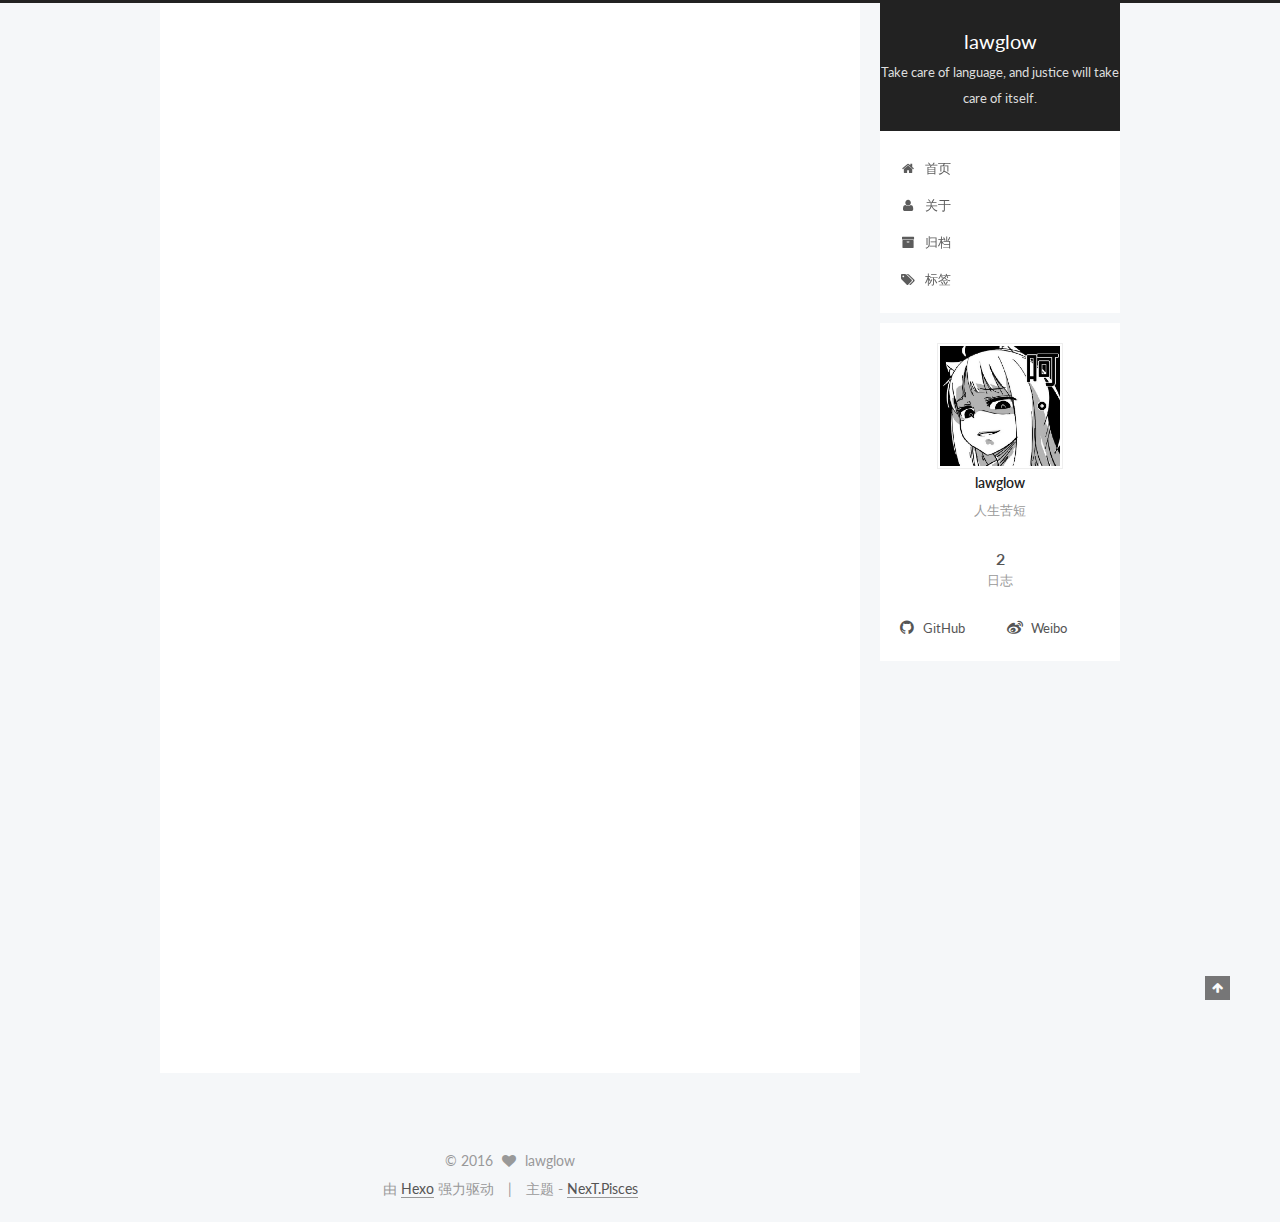
<file: index.html>
<!doctype html>



  


<html class="theme-next pisces use-motion">
<head>
  <meta charset="UTF-8"/>
<meta http-equiv="X-UA-Compatible" content="IE=edge,chrome=1" />
<meta name="viewport" content="width=device-width, initial-scale=1, maximum-scale=1"/>



<meta http-equiv="Cache-Control" content="no-transform" />
<meta http-equiv="Cache-Control" content="no-siteapp" />












  
  
  <link href="/vendors/fancybox/source/jquery.fancybox.css?v=2.1.5" rel="stylesheet" type="text/css" />




  
  
  
  

  
    
    
  

  

  

  

  

  
    
    
    <link href="//fonts.googleapis.com/css?family=Lato:300,300italic,400,400italic,700,700italic&subset=latin,latin-ext" rel="stylesheet" type="text/css">
  






<link href="/vendors/font-awesome/css/font-awesome.min.css?v=4.4.0" rel="stylesheet" type="text/css" />

<link href="/css/main.css?v=5.0.1" rel="stylesheet" type="text/css" />


  <meta name="keywords" content="Hexo, NexT" />








  <link rel="shortcut icon" type="image/x-icon" href="/favicon.ico?v=5.0.1" />






<meta name="description" content="人生苦短">
<meta property="og:type" content="website">
<meta property="og:title" content="lawglow">
<meta property="og:url" content="http://yoursite.com/index.html">
<meta property="og:site_name" content="lawglow">
<meta property="og:description" content="人生苦短">
<meta name="twitter:card" content="summary">
<meta name="twitter:title" content="lawglow">
<meta name="twitter:description" content="人生苦短">



<script type="text/javascript" id="hexo.configuration">
  var NexT = window.NexT || {};
  var CONFIG = {
    scheme: 'Pisces',
    sidebar: {"position":"right","display":"post"},
    fancybox: true,
    motion: true,
    duoshuo: {
      userId: 0,
      author: '博主'
    }
  };
</script>




  <link rel="canonical" href="http://yoursite.com/"/>

  <title> lawglow </title>
</head>

<body itemscope itemtype="http://schema.org/WebPage" lang="zh-Hans">

  










  
  
    
  

  <div class="container one-collumn sidebar-position-right 
   page-home 
 ">
    <div class="headband"></div>

    <header id="header" class="header" itemscope itemtype="http://schema.org/WPHeader">
      <div class="header-inner"><div class="site-meta ">
  

  <div class="custom-logo-site-title">
    <a href="/"  class="brand" rel="start">
      <span class="logo-line-before"><i></i></span>
      <span class="site-title">lawglow</span>
      <span class="logo-line-after"><i></i></span>
    </a>
  </div>
  <p class="site-subtitle">Take care of language, and justice will take care of itself.</p>
</div>

<div class="site-nav-toggle">
  <button>
    <span class="btn-bar"></span>
    <span class="btn-bar"></span>
    <span class="btn-bar"></span>
  </button>
</div>

<nav class="site-nav">
  

  
    <ul id="menu" class="menu">
      
        
        <li class="menu-item menu-item-home">
          <a href="/" rel="section">
            
              <i class="menu-item-icon fa fa-fw fa-home"></i> <br />
            
            首页
          </a>
        </li>
      
        
        <li class="menu-item menu-item-about">
          <a href="/about" rel="section">
            
              <i class="menu-item-icon fa fa-fw fa-user"></i> <br />
            
            关于
          </a>
        </li>
      
        
        <li class="menu-item menu-item-archives">
          <a href="/archives" rel="section">
            
              <i class="menu-item-icon fa fa-fw fa-archive"></i> <br />
            
            归档
          </a>
        </li>
      
        
        <li class="menu-item menu-item-tags">
          <a href="/tags" rel="section">
            
              <i class="menu-item-icon fa fa-fw fa-tags"></i> <br />
            
            标签
          </a>
        </li>
      

      
    </ul>
  

  
</nav>

 </div>
    </header>

    <main id="main" class="main">
      <div class="main-inner">
        <div class="content-wrap">
          <div id="content" class="content">
            
  <section id="posts" class="posts-expand">
    
      

  
  

  
  
  

  <article class="post post-type-normal " itemscope itemtype="http://schema.org/Article">

    
      <header class="post-header">

        
        
          <h1 class="post-title" itemprop="name headline">
            
            
              
                
                <a class="post-title-link" href="/2016/07/03/2016/2016-07-03-markdown-syntax/" itemprop="url">
                  Markdown 编辑器语法指南
                </a>
              
            
          </h1>
        

        <div class="post-meta">
          <span class="post-time">
            <span class="post-meta-item-icon">
              <i class="fa fa-calendar-o"></i>
            </span>
            <span class="post-meta-item-text">发表于</span>
            <time itemprop="dateCreated" datetime="2016-07-03T00:00:00+08:00" content="2016-07-03">
              2016-07-03
            </time>
          </span>

          

          
            
          

          

          
          

          
        </div>
      </header>
    


    <div class="post-body" itemprop="articleBody">

      
      

      
        
          
            <h2 id="基本技巧"><a href="#基本技巧" class="headerlink" title="基本技巧"></a>基本技巧</h2><h3 id="代码"><a href="#代码" class="headerlink" title="代码"></a>代码</h3><p>如果你只想高亮语句中的某个函数名或关键字，就可以用<code>`fuction_name()</code> `实现</p>
<p>通常编辑器根据代码片段适配合适的高亮代码，但你也可以用 ```  包裹一段代码，并指出一种语言</p>
<p>｀｀｀javascript<br>$(document).ready(function){<br>    alert(‘hello world’);<br>}<br>｀｀｀</p>

          
        
      
    </div>

    <div>
      
    </div>

    <div>
      
    </div>

    <footer class="post-footer">
      

      

      
      
        <div class="post-eof"></div>
      
    </footer>
  </article>


    
      

  
  

  
  
  

  <article class="post post-type-normal " itemscope itemtype="http://schema.org/Article">

    
      <header class="post-header">

        
        
          <h1 class="post-title" itemprop="name headline">
            
            
              
                
                <a class="post-title-link" href="/2016/07/03/2016/hello-world/" itemprop="url">
                  Hello World
                </a>
              
            
          </h1>
        

        <div class="post-meta">
          <span class="post-time">
            <span class="post-meta-item-icon">
              <i class="fa fa-calendar-o"></i>
            </span>
            <span class="post-meta-item-text">发表于</span>
            <time itemprop="dateCreated" datetime="2016-07-03T00:00:00+08:00" content="2016-07-03">
              2016-07-03
            </time>
          </span>

          

          
            
          

          

          
          

          
        </div>
      </header>
    


    <div class="post-body" itemprop="articleBody">

      
      

      
        
          
            <p> 恰是飞鸿踏雪泥</p>
<p> 鸿飞那复计东西</p>
<figure class="highlight python"><table><tr><td class="gutter"><pre><div class="line">1</div><div class="line">2</div></pre></td><td class="code"><pre><div class="line"><span class="keyword">while</span>(alive):</div><div class="line">  learn()</div></pre></td></tr></table></figure>

          
        
      
    </div>

    <div>
      
    </div>

    <div>
      
    </div>

    <footer class="post-footer">
      

      

      
      
        <div class="post-eof"></div>
      
    </footer>
  </article>


    
  </section>

  


          </div>
          


          

        </div>
        
          
  
  <div class="sidebar-toggle">
    <div class="sidebar-toggle-line-wrap">
      <span class="sidebar-toggle-line sidebar-toggle-line-first"></span>
      <span class="sidebar-toggle-line sidebar-toggle-line-middle"></span>
      <span class="sidebar-toggle-line sidebar-toggle-line-last"></span>
    </div>
  </div>

  <aside id="sidebar" class="sidebar">
    <div class="sidebar-inner">

      

      

      <section class="site-overview sidebar-panel  sidebar-panel-active ">
        <div class="site-author motion-element" itemprop="author" itemscope itemtype="http://schema.org/Person">
          <img class="site-author-image" itemprop="image"
               src="/images/avater.jpg"
               alt="lawglow" />
          <p class="site-author-name" itemprop="name">lawglow</p>
          <p class="site-description motion-element" itemprop="description">人生苦短</p>
        </div>
        <nav class="site-state motion-element">
          <div class="site-state-item site-state-posts">
            <a href="/archives">
              <span class="site-state-item-count">2</span>
              <span class="site-state-item-name">日志</span>
            </a>
          </div>

          

          

        </nav>

        

        <div class="links-of-author motion-element">
          
            
              <span class="links-of-author-item">
                <a href="https://github.com/glows" target="_blank" title="GitHub">
                  
                    <i class="fa fa-fw fa-github"></i>
                  
                  GitHub
                </a>
              </span>
            
              <span class="links-of-author-item">
                <a href="http://weibo.com/3410747194/profile?topnav=1&wvr=6&is_all=1" target="_blank" title="Weibo">
                  
                    <i class="fa fa-fw fa-weibo"></i>
                  
                  Weibo
                </a>
              </span>
            
          
        </div>

        
        

        
        

      </section>

      

    </div>
  </aside>


        
      </div>
    </main>

    <footer id="footer" class="footer">
      <div class="footer-inner">
        <div class="copyright" >
  
  &copy; 
  <span itemprop="copyrightYear">2016</span>
  <span class="with-love">
    <i class="fa fa-heart"></i>
  </span>
  <span class="author" itemprop="copyrightHolder">lawglow</span>
</div>

<div class="powered-by">
  由 <a class="theme-link" href="http://hexo.io">Hexo</a> 强力驱动
</div>

<div class="theme-info">
  主题 -
  <a class="theme-link" href="https://github.com/iissnan/hexo-theme-next">
    NexT.Pisces
  </a>
</div>

        

        
      </div>
    </footer>

    <div class="back-to-top">
      <i class="fa fa-arrow-up"></i>
    </div>
  </div>

  

<script type="text/javascript">
  if (Object.prototype.toString.call(window.Promise) !== '[object Function]') {
    window.Promise = null;
  }
</script>









  



  
  <script type="text/javascript" src="/vendors/jquery/index.js?v=2.1.3"></script>

  
  <script type="text/javascript" src="/vendors/fastclick/lib/fastclick.min.js?v=1.0.6"></script>

  
  <script type="text/javascript" src="/vendors/jquery_lazyload/jquery.lazyload.js?v=1.9.7"></script>

  
  <script type="text/javascript" src="/vendors/velocity/velocity.min.js?v=1.2.1"></script>

  
  <script type="text/javascript" src="/vendors/velocity/velocity.ui.min.js?v=1.2.1"></script>

  
  <script type="text/javascript" src="/vendors/fancybox/source/jquery.fancybox.pack.js?v=2.1.5"></script>


  


  <script type="text/javascript" src="/js/src/utils.js?v=5.0.1"></script>

  <script type="text/javascript" src="/js/src/motion.js?v=5.0.1"></script>



  
  


  <script type="text/javascript" src="/js/src/affix.js?v=5.0.1"></script>

  <script type="text/javascript" src="/js/src/schemes/pisces.js?v=5.0.1"></script>



  

  


  <script type="text/javascript" src="/js/src/bootstrap.js?v=5.0.1"></script>



  



  




  
  
  

  

  

</body>
</html>
</file>
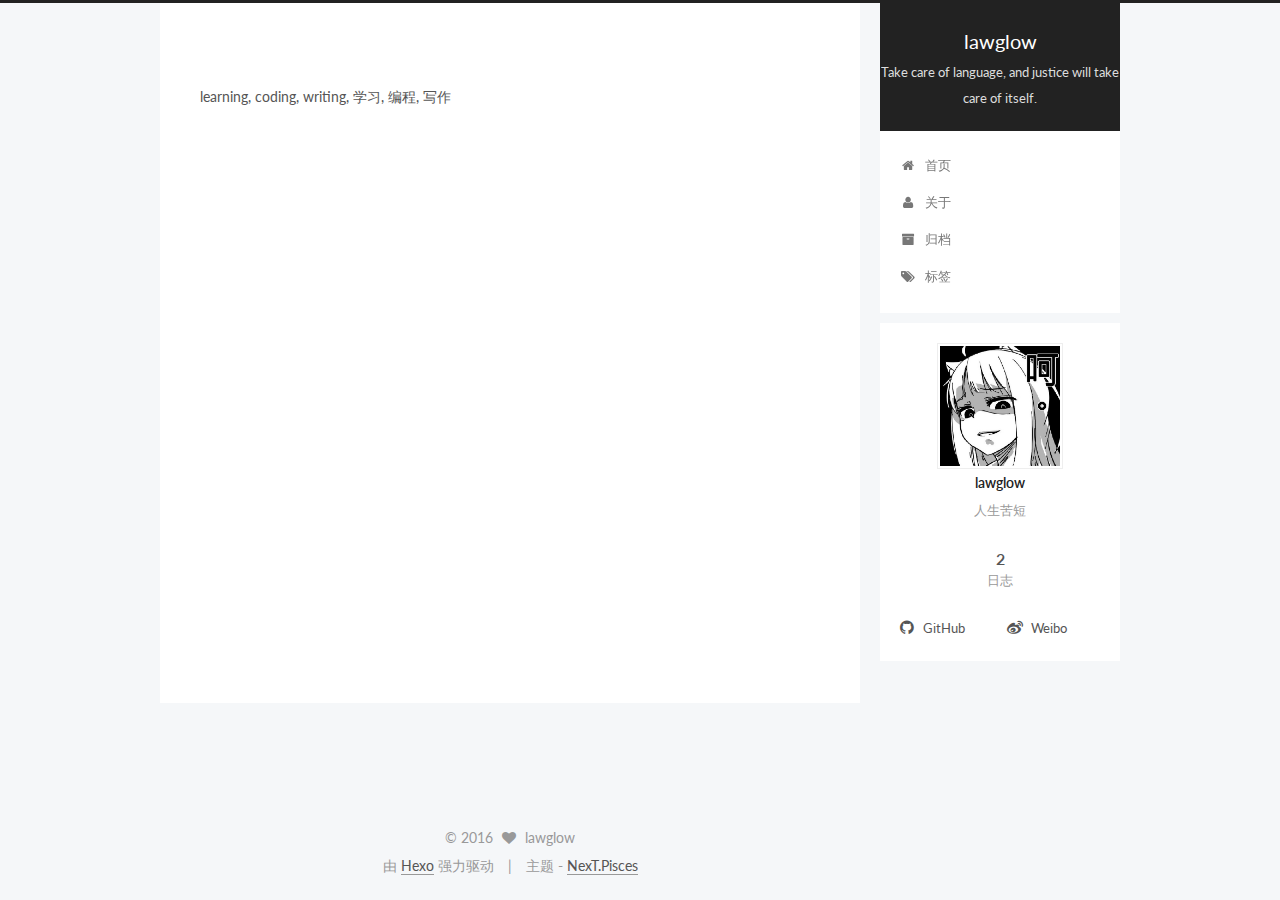
<file: about/index.html>
<!doctype html>



  


<html class="theme-next pisces use-motion">
<head>
  <meta charset="UTF-8"/>
<meta http-equiv="X-UA-Compatible" content="IE=edge,chrome=1" />
<meta name="viewport" content="width=device-width, initial-scale=1, maximum-scale=1"/>



<meta http-equiv="Cache-Control" content="no-transform" />
<meta http-equiv="Cache-Control" content="no-siteapp" />












  
  
  <link href="/vendors/fancybox/source/jquery.fancybox.css?v=2.1.5" rel="stylesheet" type="text/css" />




  
  
  
  

  
    
    
  

  

  

  

  

  
    
    
    <link href="//fonts.googleapis.com/css?family=Lato:300,300italic,400,400italic,700,700italic&subset=latin,latin-ext" rel="stylesheet" type="text/css">
  






<link href="/vendors/font-awesome/css/font-awesome.min.css?v=4.4.0" rel="stylesheet" type="text/css" />

<link href="/css/main.css?v=5.0.1" rel="stylesheet" type="text/css" />


  <meta name="keywords" content="Hexo, NexT" />








  <link rel="shortcut icon" type="image/x-icon" href="/favicon.ico?v=5.0.1" />






<meta name="description" content="learning, coding, writing, 学习, 编程, 写作">
<meta property="og:type" content="website">
<meta property="og:title" content="lawglow">
<meta property="og:url" content="http://yoursite.com/about/index.html">
<meta property="og:site_name" content="lawglow">
<meta property="og:description" content="learning, coding, writing, 学习, 编程, 写作">
<meta property="og:updated_time" content="2016-07-03T12:58:49.000Z">
<meta name="twitter:card" content="summary">
<meta name="twitter:title" content="lawglow">
<meta name="twitter:description" content="learning, coding, writing, 学习, 编程, 写作">



<script type="text/javascript" id="hexo.configuration">
  var NexT = window.NexT || {};
  var CONFIG = {
    scheme: 'Pisces',
    sidebar: {"position":"right","display":"post"},
    fancybox: true,
    motion: true,
    duoshuo: {
      userId: 0,
      author: '博主'
    }
  };
</script>




  <link rel="canonical" href="http://yoursite.com/about/"/>

  <title>
  

  
     | lawglow
  
</title>
</head>

<body itemscope itemtype="http://schema.org/WebPage" lang="zh-Hans">

  










  
  
    
  

  <div class="container one-collumn sidebar-position-right  ">
    <div class="headband"></div>

    <header id="header" class="header" itemscope itemtype="http://schema.org/WPHeader">
      <div class="header-inner"><div class="site-meta ">
  

  <div class="custom-logo-site-title">
    <a href="/"  class="brand" rel="start">
      <span class="logo-line-before"><i></i></span>
      <span class="site-title">lawglow</span>
      <span class="logo-line-after"><i></i></span>
    </a>
  </div>
  <p class="site-subtitle">Take care of language, and justice will take care of itself.</p>
</div>

<div class="site-nav-toggle">
  <button>
    <span class="btn-bar"></span>
    <span class="btn-bar"></span>
    <span class="btn-bar"></span>
  </button>
</div>

<nav class="site-nav">
  

  
    <ul id="menu" class="menu">
      
        
        <li class="menu-item menu-item-home">
          <a href="/" rel="section">
            
              <i class="menu-item-icon fa fa-fw fa-home"></i> <br />
            
            首页
          </a>
        </li>
      
        
        <li class="menu-item menu-item-about">
          <a href="/about" rel="section">
            
              <i class="menu-item-icon fa fa-fw fa-user"></i> <br />
            
            关于
          </a>
        </li>
      
        
        <li class="menu-item menu-item-archives">
          <a href="/archives" rel="section">
            
              <i class="menu-item-icon fa fa-fw fa-archive"></i> <br />
            
            归档
          </a>
        </li>
      
        
        <li class="menu-item menu-item-tags">
          <a href="/tags" rel="section">
            
              <i class="menu-item-icon fa fa-fw fa-tags"></i> <br />
            
            标签
          </a>
        </li>
      

      
    </ul>
  

  
</nav>

 </div>
    </header>

    <main id="main" class="main">
      <div class="main-inner">
        <div class="content-wrap">
          <div id="content" class="content">
            

  <div id="posts" class="posts-expand">
    
    
      <!doctype html>

<html>
<title>

</title>
<body>
<p>

learning, coding, writing, 学习, 编程, 写作

</p>
</body>
</html>

    
  </div>


          </div>
          


          
  <div class="comments" id="comments">
    
  </div>


        </div>
        
          
  
  <div class="sidebar-toggle">
    <div class="sidebar-toggle-line-wrap">
      <span class="sidebar-toggle-line sidebar-toggle-line-first"></span>
      <span class="sidebar-toggle-line sidebar-toggle-line-middle"></span>
      <span class="sidebar-toggle-line sidebar-toggle-line-last"></span>
    </div>
  </div>

  <aside id="sidebar" class="sidebar">
    <div class="sidebar-inner">

      

      

      <section class="site-overview sidebar-panel  sidebar-panel-active ">
        <div class="site-author motion-element" itemprop="author" itemscope itemtype="http://schema.org/Person">
          <img class="site-author-image" itemprop="image"
               src="/images/avater.jpg"
               alt="lawglow" />
          <p class="site-author-name" itemprop="name">lawglow</p>
          <p class="site-description motion-element" itemprop="description">人生苦短</p>
        </div>
        <nav class="site-state motion-element">
          <div class="site-state-item site-state-posts">
            <a href="/archives">
              <span class="site-state-item-count">2</span>
              <span class="site-state-item-name">日志</span>
            </a>
          </div>

          

          

        </nav>

        

        <div class="links-of-author motion-element">
          
            
              <span class="links-of-author-item">
                <a href="https://github.com/glows" target="_blank" title="GitHub">
                  
                    <i class="fa fa-fw fa-github"></i>
                  
                  GitHub
                </a>
              </span>
            
              <span class="links-of-author-item">
                <a href="http://weibo.com/3410747194/profile?topnav=1&wvr=6&is_all=1" target="_blank" title="Weibo">
                  
                    <i class="fa fa-fw fa-weibo"></i>
                  
                  Weibo
                </a>
              </span>
            
          
        </div>

        
        

        
        

      </section>

      

    </div>
  </aside>


        
      </div>
    </main>

    <footer id="footer" class="footer">
      <div class="footer-inner">
        <div class="copyright" >
  
  &copy; 
  <span itemprop="copyrightYear">2016</span>
  <span class="with-love">
    <i class="fa fa-heart"></i>
  </span>
  <span class="author" itemprop="copyrightHolder">lawglow</span>
</div>

<div class="powered-by">
  由 <a class="theme-link" href="http://hexo.io">Hexo</a> 强力驱动
</div>

<div class="theme-info">
  主题 -
  <a class="theme-link" href="https://github.com/iissnan/hexo-theme-next">
    NexT.Pisces
  </a>
</div>

        

        
      </div>
    </footer>

    <div class="back-to-top">
      <i class="fa fa-arrow-up"></i>
    </div>
  </div>

  

<script type="text/javascript">
  if (Object.prototype.toString.call(window.Promise) !== '[object Function]') {
    window.Promise = null;
  }
</script>









  



  
  <script type="text/javascript" src="/vendors/jquery/index.js?v=2.1.3"></script>

  
  <script type="text/javascript" src="/vendors/fastclick/lib/fastclick.min.js?v=1.0.6"></script>

  
  <script type="text/javascript" src="/vendors/jquery_lazyload/jquery.lazyload.js?v=1.9.7"></script>

  
  <script type="text/javascript" src="/vendors/velocity/velocity.min.js?v=1.2.1"></script>

  
  <script type="text/javascript" src="/vendors/velocity/velocity.ui.min.js?v=1.2.1"></script>

  
  <script type="text/javascript" src="/vendors/fancybox/source/jquery.fancybox.pack.js?v=2.1.5"></script>


  


  <script type="text/javascript" src="/js/src/utils.js?v=5.0.1"></script>

  <script type="text/javascript" src="/js/src/motion.js?v=5.0.1"></script>



  
  


  <script type="text/javascript" src="/js/src/affix.js?v=5.0.1"></script>

  <script type="text/javascript" src="/js/src/schemes/pisces.js?v=5.0.1"></script>



  

  


  <script type="text/javascript" src="/js/src/bootstrap.js?v=5.0.1"></script>



  



  




  
  
  

  

  

</body>
</html>
</file>
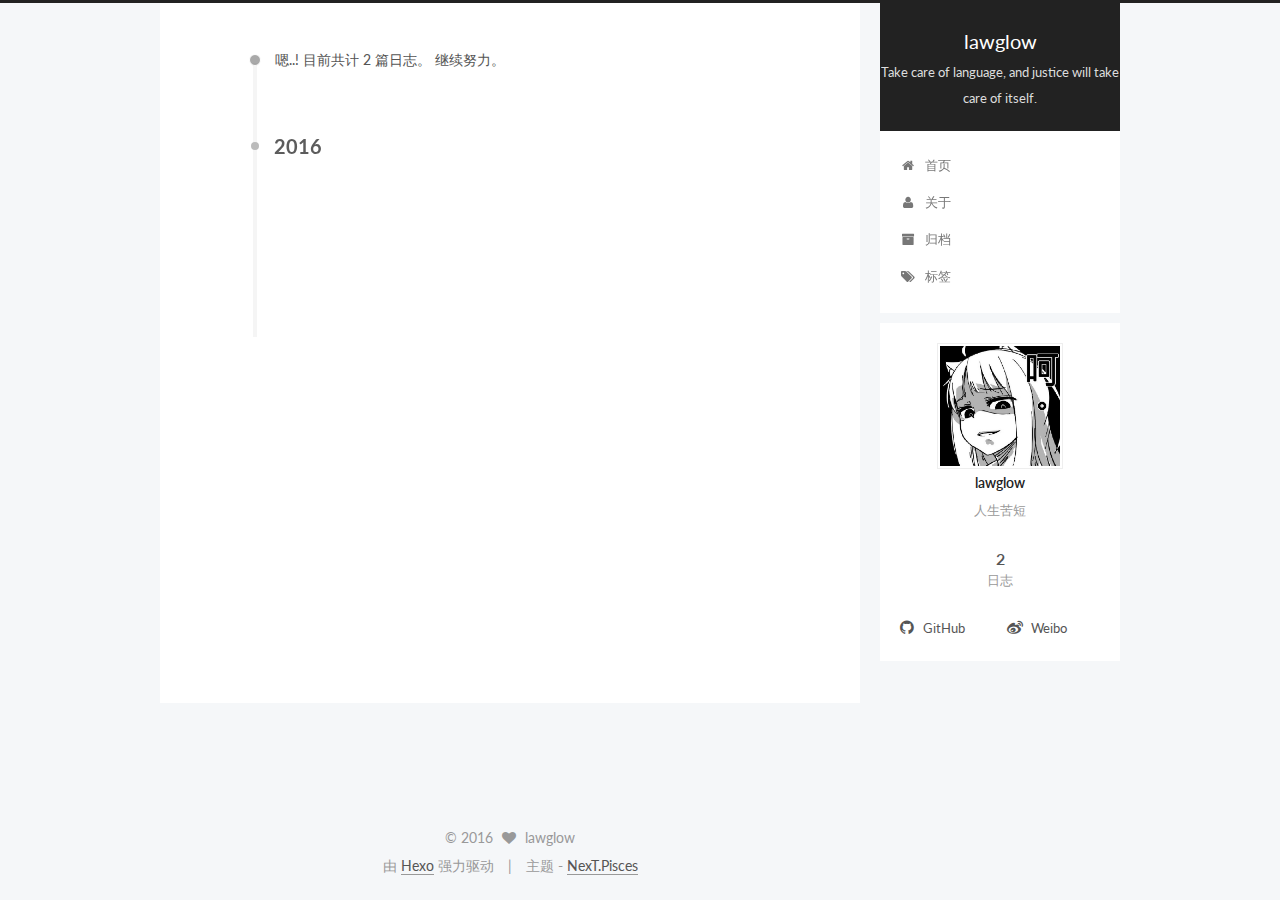
<file: archives/index.html>
<!doctype html>



  


<html class="theme-next pisces use-motion">
<head>
  <meta charset="UTF-8"/>
<meta http-equiv="X-UA-Compatible" content="IE=edge,chrome=1" />
<meta name="viewport" content="width=device-width, initial-scale=1, maximum-scale=1"/>



<meta http-equiv="Cache-Control" content="no-transform" />
<meta http-equiv="Cache-Control" content="no-siteapp" />












  
  
  <link href="/vendors/fancybox/source/jquery.fancybox.css?v=2.1.5" rel="stylesheet" type="text/css" />




  
  
  
  

  
    
    
  

  

  

  

  

  
    
    
    <link href="//fonts.googleapis.com/css?family=Lato:300,300italic,400,400italic,700,700italic&subset=latin,latin-ext" rel="stylesheet" type="text/css">
  






<link href="/vendors/font-awesome/css/font-awesome.min.css?v=4.4.0" rel="stylesheet" type="text/css" />

<link href="/css/main.css?v=5.0.1" rel="stylesheet" type="text/css" />


  <meta name="keywords" content="Hexo, NexT" />








  <link rel="shortcut icon" type="image/x-icon" href="/favicon.ico?v=5.0.1" />






<meta name="description" content="人生苦短">
<meta property="og:type" content="website">
<meta property="og:title" content="lawglow">
<meta property="og:url" content="http://yoursite.com/archives/index.html">
<meta property="og:site_name" content="lawglow">
<meta property="og:description" content="人生苦短">
<meta name="twitter:card" content="summary">
<meta name="twitter:title" content="lawglow">
<meta name="twitter:description" content="人生苦短">



<script type="text/javascript" id="hexo.configuration">
  var NexT = window.NexT || {};
  var CONFIG = {
    scheme: 'Pisces',
    sidebar: {"position":"right","display":"post"},
    fancybox: true,
    motion: true,
    duoshuo: {
      userId: 0,
      author: '博主'
    }
  };
</script>




  <link rel="canonical" href="http://yoursite.com/archives/"/>

  <title> 归档 | lawglow </title>
</head>

<body itemscope itemtype="http://schema.org/WebPage" lang="zh-Hans">

  










  
  
    
  

  <div class="container one-collumn sidebar-position-right  page-archive  ">
    <div class="headband"></div>

    <header id="header" class="header" itemscope itemtype="http://schema.org/WPHeader">
      <div class="header-inner"><div class="site-meta ">
  

  <div class="custom-logo-site-title">
    <a href="/"  class="brand" rel="start">
      <span class="logo-line-before"><i></i></span>
      <span class="site-title">lawglow</span>
      <span class="logo-line-after"><i></i></span>
    </a>
  </div>
  <p class="site-subtitle">Take care of language, and justice will take care of itself.</p>
</div>

<div class="site-nav-toggle">
  <button>
    <span class="btn-bar"></span>
    <span class="btn-bar"></span>
    <span class="btn-bar"></span>
  </button>
</div>

<nav class="site-nav">
  

  
    <ul id="menu" class="menu">
      
        
        <li class="menu-item menu-item-home">
          <a href="/" rel="section">
            
              <i class="menu-item-icon fa fa-fw fa-home"></i> <br />
            
            首页
          </a>
        </li>
      
        
        <li class="menu-item menu-item-about">
          <a href="/about" rel="section">
            
              <i class="menu-item-icon fa fa-fw fa-user"></i> <br />
            
            关于
          </a>
        </li>
      
        
        <li class="menu-item menu-item-archives">
          <a href="/archives" rel="section">
            
              <i class="menu-item-icon fa fa-fw fa-archive"></i> <br />
            
            归档
          </a>
        </li>
      
        
        <li class="menu-item menu-item-tags">
          <a href="/tags" rel="section">
            
              <i class="menu-item-icon fa fa-fw fa-tags"></i> <br />
            
            标签
          </a>
        </li>
      

      
    </ul>
  

  
</nav>

 </div>
    </header>

    <main id="main" class="main">
      <div class="main-inner">
        <div class="content-wrap">
          <div id="content" class="content">
            

  <section id="posts" class="posts-collapse">
    <span class="archive-move-on"></span>

    <span class="archive-page-counter">
      
      
      
        
      
      嗯..! 目前共计 2 篇日志。 继续努力。
    </span>

    

      
      
      

      
        
        <div class="collection-title">
          <h2 class="archive-year motion-element" id="archive-year-2016">2016</h2>
        </div>
      
      

      

  <article class="post post-type-normal" itemscope itemtype="http://schema.org/Article">
    <header class="post-header">

      <h1 class="post-title">
        
            <a class="post-title-link" href="/2016/07/03/2016/2016-07-03-markdown-syntax/" itemprop="url">
              
                <span itemprop="name">Markdown 编辑器语法指南</span>
              
            </a>
        
      </h1>

      <div class="post-meta">
        <time class="post-time" itemprop="dateCreated"
              datetime="2016-07-03T00:00:00+08:00"
              content="2016-07-03" >
          07-03
        </time>
      </div>

    </header>
  </article>



    

      
      
      

      
      

      

  <article class="post post-type-normal" itemscope itemtype="http://schema.org/Article">
    <header class="post-header">

      <h1 class="post-title">
        
            <a class="post-title-link" href="/2016/07/03/2016/hello-world/" itemprop="url">
              
                <span itemprop="name">Hello World</span>
              
            </a>
        
      </h1>

      <div class="post-meta">
        <time class="post-time" itemprop="dateCreated"
              datetime="2016-07-03T00:00:00+08:00"
              content="2016-07-03" >
          07-03
        </time>
      </div>

    </header>
  </article>



    

  </section>

  



          </div>
          


          

        </div>
        
          
  
  <div class="sidebar-toggle">
    <div class="sidebar-toggle-line-wrap">
      <span class="sidebar-toggle-line sidebar-toggle-line-first"></span>
      <span class="sidebar-toggle-line sidebar-toggle-line-middle"></span>
      <span class="sidebar-toggle-line sidebar-toggle-line-last"></span>
    </div>
  </div>

  <aside id="sidebar" class="sidebar">
    <div class="sidebar-inner">

      

      

      <section class="site-overview sidebar-panel  sidebar-panel-active ">
        <div class="site-author motion-element" itemprop="author" itemscope itemtype="http://schema.org/Person">
          <img class="site-author-image" itemprop="image"
               src="/images/avater.jpg"
               alt="lawglow" />
          <p class="site-author-name" itemprop="name">lawglow</p>
          <p class="site-description motion-element" itemprop="description">人生苦短</p>
        </div>
        <nav class="site-state motion-element">
          <div class="site-state-item site-state-posts">
            <a href="/archives">
              <span class="site-state-item-count">2</span>
              <span class="site-state-item-name">日志</span>
            </a>
          </div>

          

          

        </nav>

        

        <div class="links-of-author motion-element">
          
            
              <span class="links-of-author-item">
                <a href="https://github.com/glows" target="_blank" title="GitHub">
                  
                    <i class="fa fa-fw fa-github"></i>
                  
                  GitHub
                </a>
              </span>
            
              <span class="links-of-author-item">
                <a href="http://weibo.com/3410747194/profile?topnav=1&wvr=6&is_all=1" target="_blank" title="Weibo">
                  
                    <i class="fa fa-fw fa-weibo"></i>
                  
                  Weibo
                </a>
              </span>
            
          
        </div>

        
        

        
        

      </section>

      

    </div>
  </aside>


        
      </div>
    </main>

    <footer id="footer" class="footer">
      <div class="footer-inner">
        <div class="copyright" >
  
  &copy; 
  <span itemprop="copyrightYear">2016</span>
  <span class="with-love">
    <i class="fa fa-heart"></i>
  </span>
  <span class="author" itemprop="copyrightHolder">lawglow</span>
</div>

<div class="powered-by">
  由 <a class="theme-link" href="http://hexo.io">Hexo</a> 强力驱动
</div>

<div class="theme-info">
  主题 -
  <a class="theme-link" href="https://github.com/iissnan/hexo-theme-next">
    NexT.Pisces
  </a>
</div>

        

        
      </div>
    </footer>

    <div class="back-to-top">
      <i class="fa fa-arrow-up"></i>
    </div>
  </div>

  

<script type="text/javascript">
  if (Object.prototype.toString.call(window.Promise) !== '[object Function]') {
    window.Promise = null;
  }
</script>









  



  
  <script type="text/javascript" src="/vendors/jquery/index.js?v=2.1.3"></script>

  
  <script type="text/javascript" src="/vendors/fastclick/lib/fastclick.min.js?v=1.0.6"></script>

  
  <script type="text/javascript" src="/vendors/jquery_lazyload/jquery.lazyload.js?v=1.9.7"></script>

  
  <script type="text/javascript" src="/vendors/velocity/velocity.min.js?v=1.2.1"></script>

  
  <script type="text/javascript" src="/vendors/velocity/velocity.ui.min.js?v=1.2.1"></script>

  
  <script type="text/javascript" src="/vendors/fancybox/source/jquery.fancybox.pack.js?v=2.1.5"></script>


  


  <script type="text/javascript" src="/js/src/utils.js?v=5.0.1"></script>

  <script type="text/javascript" src="/js/src/motion.js?v=5.0.1"></script>



  
  


  <script type="text/javascript" src="/js/src/affix.js?v=5.0.1"></script>

  <script type="text/javascript" src="/js/src/schemes/pisces.js?v=5.0.1"></script>



  
  
    <script type="text/javascript" id="motion.page.archive">
      $('.archive-year').velocity('transition.slideLeftIn');
    </script>
  


  


  <script type="text/javascript" src="/js/src/bootstrap.js?v=5.0.1"></script>



  



  




  
  
  

  

  

</body>
</html>
</file>
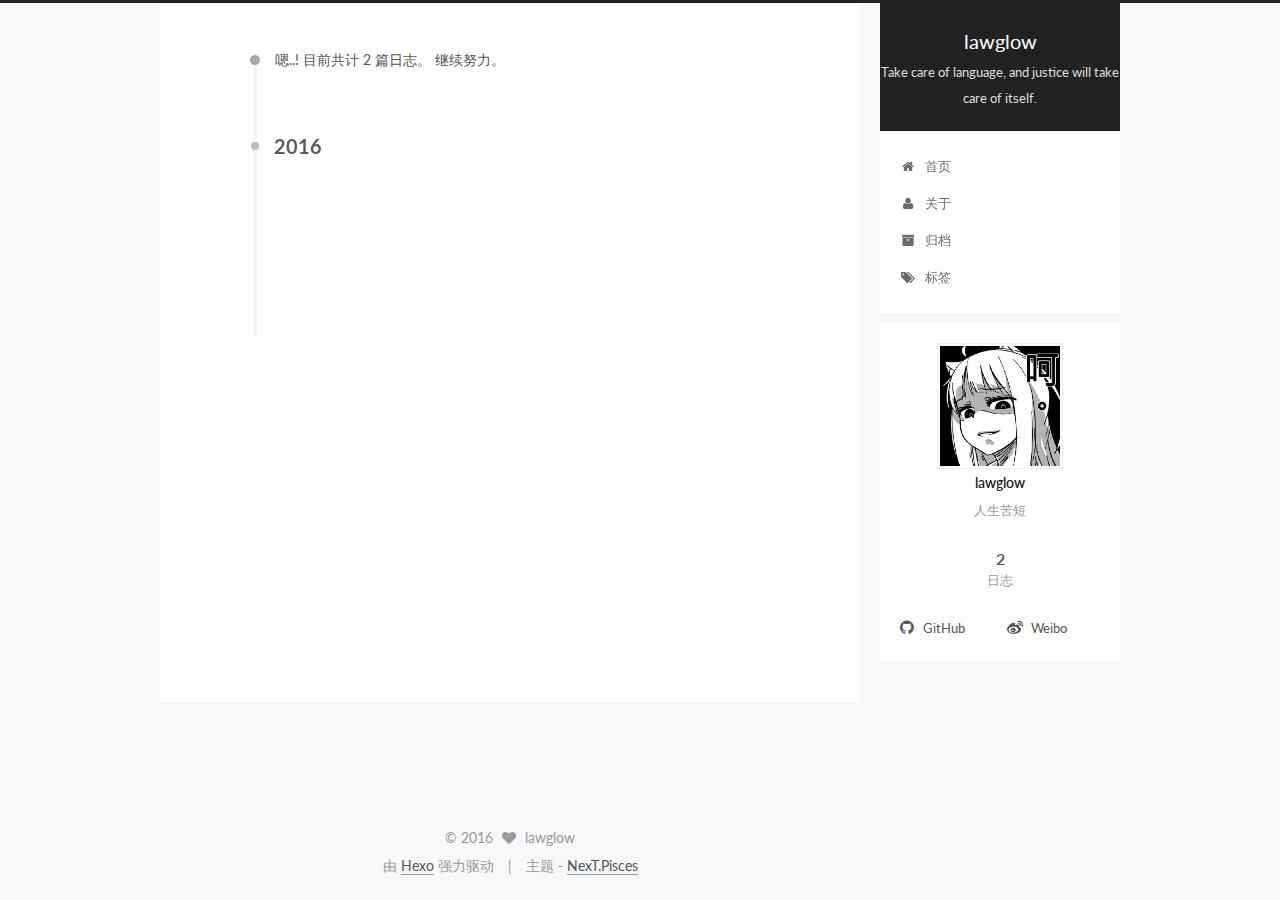
<file: archives/2016/index.html>
<!doctype html>



  


<html class="theme-next pisces use-motion">
<head>
  <meta charset="UTF-8"/>
<meta http-equiv="X-UA-Compatible" content="IE=edge,chrome=1" />
<meta name="viewport" content="width=device-width, initial-scale=1, maximum-scale=1"/>



<meta http-equiv="Cache-Control" content="no-transform" />
<meta http-equiv="Cache-Control" content="no-siteapp" />












  
  
  <link href="/vendors/fancybox/source/jquery.fancybox.css?v=2.1.5" rel="stylesheet" type="text/css" />




  
  
  
  

  
    
    
  

  

  

  

  

  
    
    
    <link href="//fonts.googleapis.com/css?family=Lato:300,300italic,400,400italic,700,700italic&subset=latin,latin-ext" rel="stylesheet" type="text/css">
  






<link href="/vendors/font-awesome/css/font-awesome.min.css?v=4.4.0" rel="stylesheet" type="text/css" />

<link href="/css/main.css?v=5.0.1" rel="stylesheet" type="text/css" />


  <meta name="keywords" content="Hexo, NexT" />








  <link rel="shortcut icon" type="image/x-icon" href="/favicon.ico?v=5.0.1" />






<meta name="description" content="人生苦短">
<meta property="og:type" content="website">
<meta property="og:title" content="lawglow">
<meta property="og:url" content="http://yoursite.com/archives/2016/index.html">
<meta property="og:site_name" content="lawglow">
<meta property="og:description" content="人生苦短">
<meta name="twitter:card" content="summary">
<meta name="twitter:title" content="lawglow">
<meta name="twitter:description" content="人生苦短">



<script type="text/javascript" id="hexo.configuration">
  var NexT = window.NexT || {};
  var CONFIG = {
    scheme: 'Pisces',
    sidebar: {"position":"right","display":"post"},
    fancybox: true,
    motion: true,
    duoshuo: {
      userId: 0,
      author: '博主'
    }
  };
</script>




  <link rel="canonical" href="http://yoursite.com/archives/2016/"/>

  <title> 归档 | lawglow </title>
</head>

<body itemscope itemtype="http://schema.org/WebPage" lang="zh-Hans">

  










  
  
    
  

  <div class="container one-collumn sidebar-position-right  page-archive  ">
    <div class="headband"></div>

    <header id="header" class="header" itemscope itemtype="http://schema.org/WPHeader">
      <div class="header-inner"><div class="site-meta ">
  

  <div class="custom-logo-site-title">
    <a href="/"  class="brand" rel="start">
      <span class="logo-line-before"><i></i></span>
      <span class="site-title">lawglow</span>
      <span class="logo-line-after"><i></i></span>
    </a>
  </div>
  <p class="site-subtitle">Take care of language, and justice will take care of itself.</p>
</div>

<div class="site-nav-toggle">
  <button>
    <span class="btn-bar"></span>
    <span class="btn-bar"></span>
    <span class="btn-bar"></span>
  </button>
</div>

<nav class="site-nav">
  

  
    <ul id="menu" class="menu">
      
        
        <li class="menu-item menu-item-home">
          <a href="/" rel="section">
            
              <i class="menu-item-icon fa fa-fw fa-home"></i> <br />
            
            首页
          </a>
        </li>
      
        
        <li class="menu-item menu-item-about">
          <a href="/about" rel="section">
            
              <i class="menu-item-icon fa fa-fw fa-user"></i> <br />
            
            关于
          </a>
        </li>
      
        
        <li class="menu-item menu-item-archives">
          <a href="/archives" rel="section">
            
              <i class="menu-item-icon fa fa-fw fa-archive"></i> <br />
            
            归档
          </a>
        </li>
      
        
        <li class="menu-item menu-item-tags">
          <a href="/tags" rel="section">
            
              <i class="menu-item-icon fa fa-fw fa-tags"></i> <br />
            
            标签
          </a>
        </li>
      

      
    </ul>
  

  
</nav>

 </div>
    </header>

    <main id="main" class="main">
      <div class="main-inner">
        <div class="content-wrap">
          <div id="content" class="content">
            

  <section id="posts" class="posts-collapse">
    <span class="archive-move-on"></span>

    <span class="archive-page-counter">
      
      
      
        
      
      嗯..! 目前共计 2 篇日志。 继续努力。
    </span>

    

      
      
      

      
        
        <div class="collection-title">
          <h2 class="archive-year motion-element" id="archive-year-2016">2016</h2>
        </div>
      
      

      

  <article class="post post-type-normal" itemscope itemtype="http://schema.org/Article">
    <header class="post-header">

      <h1 class="post-title">
        
            <a class="post-title-link" href="/2016/07/03/2016/2016-07-03-markdown-syntax/" itemprop="url">
              
                <span itemprop="name">Markdown 编辑器语法指南</span>
              
            </a>
        
      </h1>

      <div class="post-meta">
        <time class="post-time" itemprop="dateCreated"
              datetime="2016-07-03T00:00:00+08:00"
              content="2016-07-03" >
          07-03
        </time>
      </div>

    </header>
  </article>



    

      
      
      

      
      

      

  <article class="post post-type-normal" itemscope itemtype="http://schema.org/Article">
    <header class="post-header">

      <h1 class="post-title">
        
            <a class="post-title-link" href="/2016/07/03/2016/hello-world/" itemprop="url">
              
                <span itemprop="name">Hello World</span>
              
            </a>
        
      </h1>

      <div class="post-meta">
        <time class="post-time" itemprop="dateCreated"
              datetime="2016-07-03T00:00:00+08:00"
              content="2016-07-03" >
          07-03
        </time>
      </div>

    </header>
  </article>



    

  </section>

  



          </div>
          


          

        </div>
        
          
  
  <div class="sidebar-toggle">
    <div class="sidebar-toggle-line-wrap">
      <span class="sidebar-toggle-line sidebar-toggle-line-first"></span>
      <span class="sidebar-toggle-line sidebar-toggle-line-middle"></span>
      <span class="sidebar-toggle-line sidebar-toggle-line-last"></span>
    </div>
  </div>

  <aside id="sidebar" class="sidebar">
    <div class="sidebar-inner">

      

      

      <section class="site-overview sidebar-panel  sidebar-panel-active ">
        <div class="site-author motion-element" itemprop="author" itemscope itemtype="http://schema.org/Person">
          <img class="site-author-image" itemprop="image"
               src="/images/avater.jpg"
               alt="lawglow" />
          <p class="site-author-name" itemprop="name">lawglow</p>
          <p class="site-description motion-element" itemprop="description">人生苦短</p>
        </div>
        <nav class="site-state motion-element">
          <div class="site-state-item site-state-posts">
            <a href="/archives">
              <span class="site-state-item-count">2</span>
              <span class="site-state-item-name">日志</span>
            </a>
          </div>

          

          

        </nav>

        

        <div class="links-of-author motion-element">
          
            
              <span class="links-of-author-item">
                <a href="https://github.com/glows" target="_blank" title="GitHub">
                  
                    <i class="fa fa-fw fa-github"></i>
                  
                  GitHub
                </a>
              </span>
            
              <span class="links-of-author-item">
                <a href="http://weibo.com/3410747194/profile?topnav=1&wvr=6&is_all=1" target="_blank" title="Weibo">
                  
                    <i class="fa fa-fw fa-weibo"></i>
                  
                  Weibo
                </a>
              </span>
            
          
        </div>

        
        

        
        

      </section>

      

    </div>
  </aside>


        
      </div>
    </main>

    <footer id="footer" class="footer">
      <div class="footer-inner">
        <div class="copyright" >
  
  &copy; 
  <span itemprop="copyrightYear">2016</span>
  <span class="with-love">
    <i class="fa fa-heart"></i>
  </span>
  <span class="author" itemprop="copyrightHolder">lawglow</span>
</div>

<div class="powered-by">
  由 <a class="theme-link" href="http://hexo.io">Hexo</a> 强力驱动
</div>

<div class="theme-info">
  主题 -
  <a class="theme-link" href="https://github.com/iissnan/hexo-theme-next">
    NexT.Pisces
  </a>
</div>

        

        
      </div>
    </footer>

    <div class="back-to-top">
      <i class="fa fa-arrow-up"></i>
    </div>
  </div>

  

<script type="text/javascript">
  if (Object.prototype.toString.call(window.Promise) !== '[object Function]') {
    window.Promise = null;
  }
</script>









  



  
  <script type="text/javascript" src="/vendors/jquery/index.js?v=2.1.3"></script>

  
  <script type="text/javascript" src="/vendors/fastclick/lib/fastclick.min.js?v=1.0.6"></script>

  
  <script type="text/javascript" src="/vendors/jquery_lazyload/jquery.lazyload.js?v=1.9.7"></script>

  
  <script type="text/javascript" src="/vendors/velocity/velocity.min.js?v=1.2.1"></script>

  
  <script type="text/javascript" src="/vendors/velocity/velocity.ui.min.js?v=1.2.1"></script>

  
  <script type="text/javascript" src="/vendors/fancybox/source/jquery.fancybox.pack.js?v=2.1.5"></script>


  


  <script type="text/javascript" src="/js/src/utils.js?v=5.0.1"></script>

  <script type="text/javascript" src="/js/src/motion.js?v=5.0.1"></script>



  
  


  <script type="text/javascript" src="/js/src/affix.js?v=5.0.1"></script>

  <script type="text/javascript" src="/js/src/schemes/pisces.js?v=5.0.1"></script>



  
  
    <script type="text/javascript" id="motion.page.archive">
      $('.archive-year').velocity('transition.slideLeftIn');
    </script>
  


  


  <script type="text/javascript" src="/js/src/bootstrap.js?v=5.0.1"></script>



  



  




  
  
  

  

  

</body>
</html>
</file>
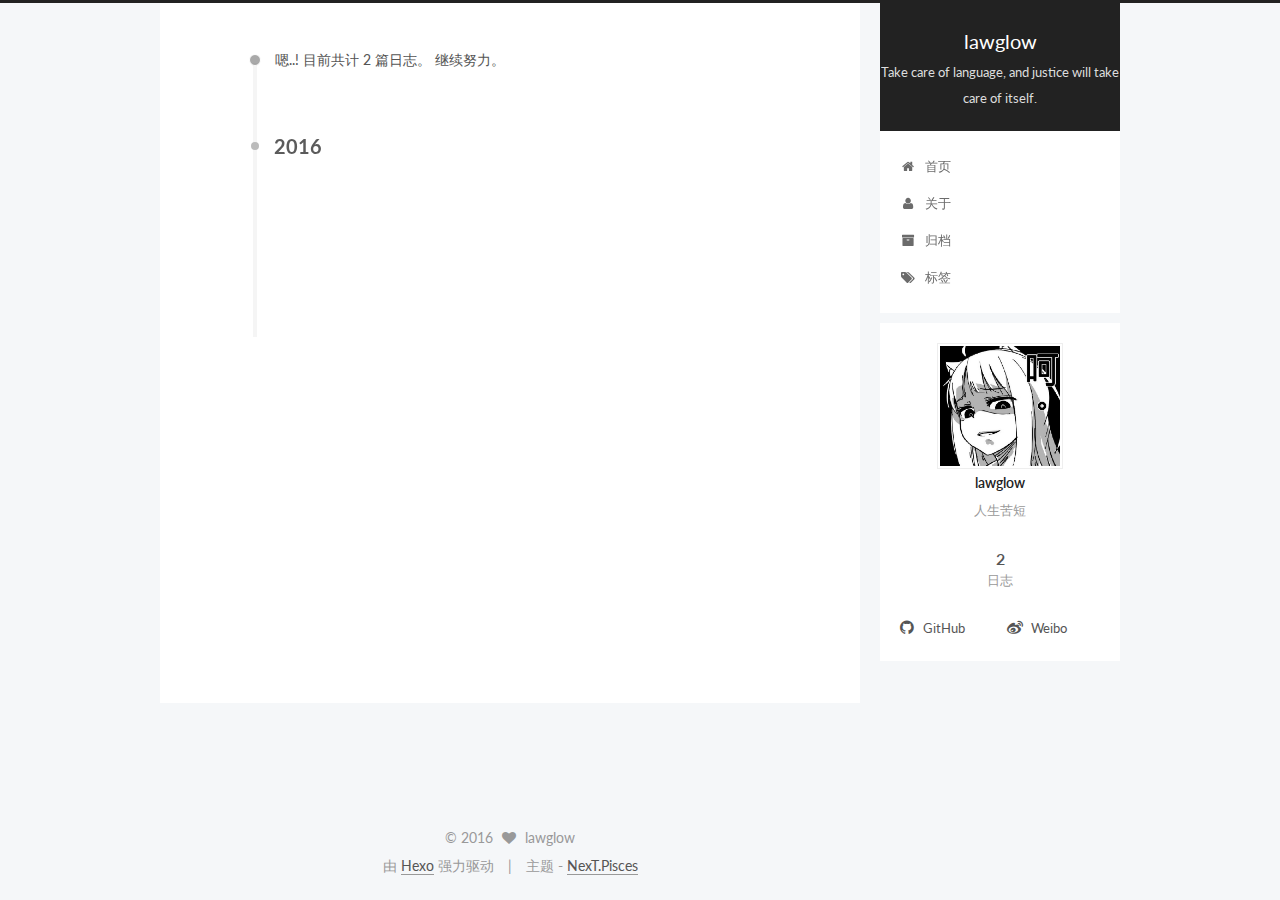
<file: archives/2016/07/index.html>
<!doctype html>



  


<html class="theme-next pisces use-motion">
<head>
  <meta charset="UTF-8"/>
<meta http-equiv="X-UA-Compatible" content="IE=edge,chrome=1" />
<meta name="viewport" content="width=device-width, initial-scale=1, maximum-scale=1"/>



<meta http-equiv="Cache-Control" content="no-transform" />
<meta http-equiv="Cache-Control" content="no-siteapp" />












  
  
  <link href="/vendors/fancybox/source/jquery.fancybox.css?v=2.1.5" rel="stylesheet" type="text/css" />




  
  
  
  

  
    
    
  

  

  

  

  

  
    
    
    <link href="//fonts.googleapis.com/css?family=Lato:300,300italic,400,400italic,700,700italic&subset=latin,latin-ext" rel="stylesheet" type="text/css">
  






<link href="/vendors/font-awesome/css/font-awesome.min.css?v=4.4.0" rel="stylesheet" type="text/css" />

<link href="/css/main.css?v=5.0.1" rel="stylesheet" type="text/css" />


  <meta name="keywords" content="Hexo, NexT" />








  <link rel="shortcut icon" type="image/x-icon" href="/favicon.ico?v=5.0.1" />






<meta name="description" content="人生苦短">
<meta property="og:type" content="website">
<meta property="og:title" content="lawglow">
<meta property="og:url" content="http://yoursite.com/archives/2016/07/index.html">
<meta property="og:site_name" content="lawglow">
<meta property="og:description" content="人生苦短">
<meta name="twitter:card" content="summary">
<meta name="twitter:title" content="lawglow">
<meta name="twitter:description" content="人生苦短">



<script type="text/javascript" id="hexo.configuration">
  var NexT = window.NexT || {};
  var CONFIG = {
    scheme: 'Pisces',
    sidebar: {"position":"right","display":"post"},
    fancybox: true,
    motion: true,
    duoshuo: {
      userId: 0,
      author: '博主'
    }
  };
</script>




  <link rel="canonical" href="http://yoursite.com/archives/2016/07/"/>

  <title> 归档 | lawglow </title>
</head>

<body itemscope itemtype="http://schema.org/WebPage" lang="zh-Hans">

  










  
  
    
  

  <div class="container one-collumn sidebar-position-right  page-archive  ">
    <div class="headband"></div>

    <header id="header" class="header" itemscope itemtype="http://schema.org/WPHeader">
      <div class="header-inner"><div class="site-meta ">
  

  <div class="custom-logo-site-title">
    <a href="/"  class="brand" rel="start">
      <span class="logo-line-before"><i></i></span>
      <span class="site-title">lawglow</span>
      <span class="logo-line-after"><i></i></span>
    </a>
  </div>
  <p class="site-subtitle">Take care of language, and justice will take care of itself.</p>
</div>

<div class="site-nav-toggle">
  <button>
    <span class="btn-bar"></span>
    <span class="btn-bar"></span>
    <span class="btn-bar"></span>
  </button>
</div>

<nav class="site-nav">
  

  
    <ul id="menu" class="menu">
      
        
        <li class="menu-item menu-item-home">
          <a href="/" rel="section">
            
              <i class="menu-item-icon fa fa-fw fa-home"></i> <br />
            
            首页
          </a>
        </li>
      
        
        <li class="menu-item menu-item-about">
          <a href="/about" rel="section">
            
              <i class="menu-item-icon fa fa-fw fa-user"></i> <br />
            
            关于
          </a>
        </li>
      
        
        <li class="menu-item menu-item-archives">
          <a href="/archives" rel="section">
            
              <i class="menu-item-icon fa fa-fw fa-archive"></i> <br />
            
            归档
          </a>
        </li>
      
        
        <li class="menu-item menu-item-tags">
          <a href="/tags" rel="section">
            
              <i class="menu-item-icon fa fa-fw fa-tags"></i> <br />
            
            标签
          </a>
        </li>
      

      
    </ul>
  

  
</nav>

 </div>
    </header>

    <main id="main" class="main">
      <div class="main-inner">
        <div class="content-wrap">
          <div id="content" class="content">
            

  <section id="posts" class="posts-collapse">
    <span class="archive-move-on"></span>

    <span class="archive-page-counter">
      
      
      
        
      
      嗯..! 目前共计 2 篇日志。 继续努力。
    </span>

    

      
      
      

      
        
        <div class="collection-title">
          <h2 class="archive-year motion-element" id="archive-year-2016">2016</h2>
        </div>
      
      

      

  <article class="post post-type-normal" itemscope itemtype="http://schema.org/Article">
    <header class="post-header">

      <h1 class="post-title">
        
            <a class="post-title-link" href="/2016/07/03/2016/2016-07-03-markdown-syntax/" itemprop="url">
              
                <span itemprop="name">Markdown 编辑器语法指南</span>
              
            </a>
        
      </h1>

      <div class="post-meta">
        <time class="post-time" itemprop="dateCreated"
              datetime="2016-07-03T00:00:00+08:00"
              content="2016-07-03" >
          07-03
        </time>
      </div>

    </header>
  </article>



    

      
      
      

      
      

      

  <article class="post post-type-normal" itemscope itemtype="http://schema.org/Article">
    <header class="post-header">

      <h1 class="post-title">
        
            <a class="post-title-link" href="/2016/07/03/2016/hello-world/" itemprop="url">
              
                <span itemprop="name">Hello World</span>
              
            </a>
        
      </h1>

      <div class="post-meta">
        <time class="post-time" itemprop="dateCreated"
              datetime="2016-07-03T00:00:00+08:00"
              content="2016-07-03" >
          07-03
        </time>
      </div>

    </header>
  </article>



    

  </section>

  



          </div>
          


          

        </div>
        
          
  
  <div class="sidebar-toggle">
    <div class="sidebar-toggle-line-wrap">
      <span class="sidebar-toggle-line sidebar-toggle-line-first"></span>
      <span class="sidebar-toggle-line sidebar-toggle-line-middle"></span>
      <span class="sidebar-toggle-line sidebar-toggle-line-last"></span>
    </div>
  </div>

  <aside id="sidebar" class="sidebar">
    <div class="sidebar-inner">

      

      

      <section class="site-overview sidebar-panel  sidebar-panel-active ">
        <div class="site-author motion-element" itemprop="author" itemscope itemtype="http://schema.org/Person">
          <img class="site-author-image" itemprop="image"
               src="/images/avater.jpg"
               alt="lawglow" />
          <p class="site-author-name" itemprop="name">lawglow</p>
          <p class="site-description motion-element" itemprop="description">人生苦短</p>
        </div>
        <nav class="site-state motion-element">
          <div class="site-state-item site-state-posts">
            <a href="/archives">
              <span class="site-state-item-count">2</span>
              <span class="site-state-item-name">日志</span>
            </a>
          </div>

          

          

        </nav>

        

        <div class="links-of-author motion-element">
          
            
              <span class="links-of-author-item">
                <a href="https://github.com/glows" target="_blank" title="GitHub">
                  
                    <i class="fa fa-fw fa-github"></i>
                  
                  GitHub
                </a>
              </span>
            
              <span class="links-of-author-item">
                <a href="http://weibo.com/3410747194/profile?topnav=1&wvr=6&is_all=1" target="_blank" title="Weibo">
                  
                    <i class="fa fa-fw fa-weibo"></i>
                  
                  Weibo
                </a>
              </span>
            
          
        </div>

        
        

        
        

      </section>

      

    </div>
  </aside>


        
      </div>
    </main>

    <footer id="footer" class="footer">
      <div class="footer-inner">
        <div class="copyright" >
  
  &copy; 
  <span itemprop="copyrightYear">2016</span>
  <span class="with-love">
    <i class="fa fa-heart"></i>
  </span>
  <span class="author" itemprop="copyrightHolder">lawglow</span>
</div>

<div class="powered-by">
  由 <a class="theme-link" href="http://hexo.io">Hexo</a> 强力驱动
</div>

<div class="theme-info">
  主题 -
  <a class="theme-link" href="https://github.com/iissnan/hexo-theme-next">
    NexT.Pisces
  </a>
</div>

        

        
      </div>
    </footer>

    <div class="back-to-top">
      <i class="fa fa-arrow-up"></i>
    </div>
  </div>

  

<script type="text/javascript">
  if (Object.prototype.toString.call(window.Promise) !== '[object Function]') {
    window.Promise = null;
  }
</script>









  



  
  <script type="text/javascript" src="/vendors/jquery/index.js?v=2.1.3"></script>

  
  <script type="text/javascript" src="/vendors/fastclick/lib/fastclick.min.js?v=1.0.6"></script>

  
  <script type="text/javascript" src="/vendors/jquery_lazyload/jquery.lazyload.js?v=1.9.7"></script>

  
  <script type="text/javascript" src="/vendors/velocity/velocity.min.js?v=1.2.1"></script>

  
  <script type="text/javascript" src="/vendors/velocity/velocity.ui.min.js?v=1.2.1"></script>

  
  <script type="text/javascript" src="/vendors/fancybox/source/jquery.fancybox.pack.js?v=2.1.5"></script>


  


  <script type="text/javascript" src="/js/src/utils.js?v=5.0.1"></script>

  <script type="text/javascript" src="/js/src/motion.js?v=5.0.1"></script>



  
  


  <script type="text/javascript" src="/js/src/affix.js?v=5.0.1"></script>

  <script type="text/javascript" src="/js/src/schemes/pisces.js?v=5.0.1"></script>



  
  
    <script type="text/javascript" id="motion.page.archive">
      $('.archive-year').velocity('transition.slideLeftIn');
    </script>
  


  


  <script type="text/javascript" src="/js/src/bootstrap.js?v=5.0.1"></script>



  



  




  
  
  

  

  

</body>
</html>
</file>
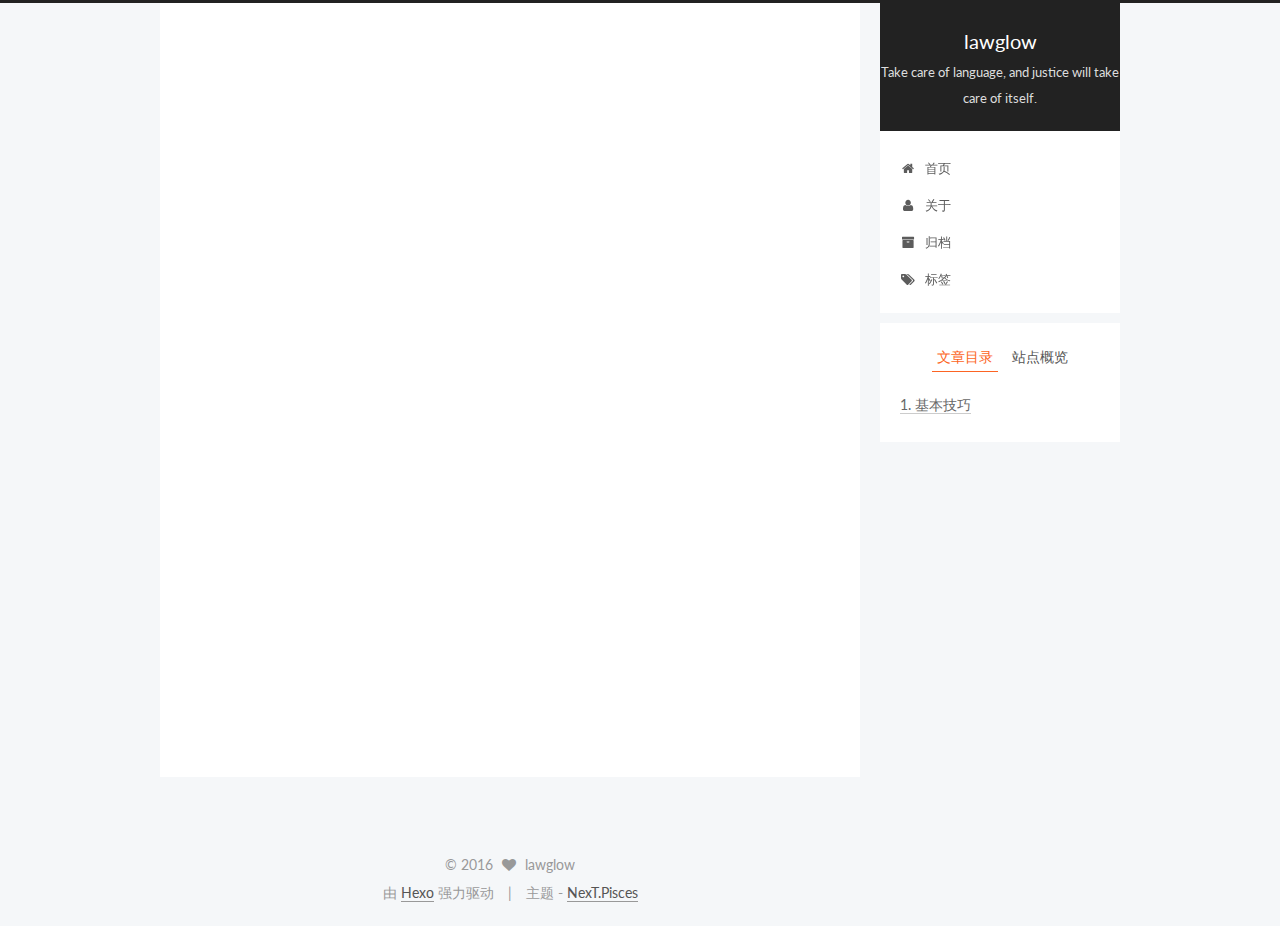
<file: 2016/07/03/2016/2016-07-03-markdown-syntax/index.html>
<!doctype html>



  


<html class="theme-next pisces use-motion">
<head>
  <meta charset="UTF-8"/>
<meta http-equiv="X-UA-Compatible" content="IE=edge,chrome=1" />
<meta name="viewport" content="width=device-width, initial-scale=1, maximum-scale=1"/>



<meta http-equiv="Cache-Control" content="no-transform" />
<meta http-equiv="Cache-Control" content="no-siteapp" />












  
  
  <link href="/vendors/fancybox/source/jquery.fancybox.css?v=2.1.5" rel="stylesheet" type="text/css" />




  
  
  
  

  
    
    
  

  

  

  

  

  
    
    
    <link href="//fonts.googleapis.com/css?family=Lato:300,300italic,400,400italic,700,700italic&subset=latin,latin-ext" rel="stylesheet" type="text/css">
  






<link href="/vendors/font-awesome/css/font-awesome.min.css?v=4.4.0" rel="stylesheet" type="text/css" />

<link href="/css/main.css?v=5.0.1" rel="stylesheet" type="text/css" />


  <meta name="keywords" content="Hexo, NexT" />








  <link rel="shortcut icon" type="image/x-icon" href="/favicon.ico?v=5.0.1" />






<meta name="description" content="基本技巧代码如果你只想高亮语句中的某个函数名或关键字，就可以用`fuction_name() `实现
通常编辑器根据代码片段适配合适的高亮代码，但你也可以用 ```  包裹一段代码，并指出一种语言
｀｀｀javascript$(document).ready(function){    alert(‘hello world’);}｀｀｀">
<meta property="og:type" content="article">
<meta property="og:title" content="Markdown 编辑器语法指南">
<meta property="og:url" content="http://yoursite.com/2016/07/03/2016/2016-07-03-markdown-syntax/index.html">
<meta property="og:site_name" content="lawglow">
<meta property="og:description" content="基本技巧代码如果你只想高亮语句中的某个函数名或关键字，就可以用`fuction_name() `实现
通常编辑器根据代码片段适配合适的高亮代码，但你也可以用 ```  包裹一段代码，并指出一种语言
｀｀｀javascript$(document).ready(function){    alert(‘hello world’);}｀｀｀">
<meta property="og:updated_time" content="2016-07-03T12:06:59.000Z">
<meta name="twitter:card" content="summary">
<meta name="twitter:title" content="Markdown 编辑器语法指南">
<meta name="twitter:description" content="基本技巧代码如果你只想高亮语句中的某个函数名或关键字，就可以用`fuction_name() `实现
通常编辑器根据代码片段适配合适的高亮代码，但你也可以用 ```  包裹一段代码，并指出一种语言
｀｀｀javascript$(document).ready(function){    alert(‘hello world’);}｀｀｀">



<script type="text/javascript" id="hexo.configuration">
  var NexT = window.NexT || {};
  var CONFIG = {
    scheme: 'Pisces',
    sidebar: {"position":"right","display":"post"},
    fancybox: true,
    motion: true,
    duoshuo: {
      userId: 0,
      author: '博主'
    }
  };
</script>




  <link rel="canonical" href="http://yoursite.com/2016/07/03/2016/2016-07-03-markdown-syntax/"/>

  <title> Markdown 编辑器语法指南 | lawglow </title>
</head>

<body itemscope itemtype="http://schema.org/WebPage" lang="zh-Hans">

  










  
  
    
  

  <div class="container one-collumn sidebar-position-right page-post-detail ">
    <div class="headband"></div>

    <header id="header" class="header" itemscope itemtype="http://schema.org/WPHeader">
      <div class="header-inner"><div class="site-meta ">
  

  <div class="custom-logo-site-title">
    <a href="/"  class="brand" rel="start">
      <span class="logo-line-before"><i></i></span>
      <span class="site-title">lawglow</span>
      <span class="logo-line-after"><i></i></span>
    </a>
  </div>
  <p class="site-subtitle">Take care of language, and justice will take care of itself.</p>
</div>

<div class="site-nav-toggle">
  <button>
    <span class="btn-bar"></span>
    <span class="btn-bar"></span>
    <span class="btn-bar"></span>
  </button>
</div>

<nav class="site-nav">
  

  
    <ul id="menu" class="menu">
      
        
        <li class="menu-item menu-item-home">
          <a href="/" rel="section">
            
              <i class="menu-item-icon fa fa-fw fa-home"></i> <br />
            
            首页
          </a>
        </li>
      
        
        <li class="menu-item menu-item-about">
          <a href="/about" rel="section">
            
              <i class="menu-item-icon fa fa-fw fa-user"></i> <br />
            
            关于
          </a>
        </li>
      
        
        <li class="menu-item menu-item-archives">
          <a href="/archives" rel="section">
            
              <i class="menu-item-icon fa fa-fw fa-archive"></i> <br />
            
            归档
          </a>
        </li>
      
        
        <li class="menu-item menu-item-tags">
          <a href="/tags" rel="section">
            
              <i class="menu-item-icon fa fa-fw fa-tags"></i> <br />
            
            标签
          </a>
        </li>
      

      
    </ul>
  

  
</nav>

 </div>
    </header>

    <main id="main" class="main">
      <div class="main-inner">
        <div class="content-wrap">
          <div id="content" class="content">
            

  <div id="posts" class="posts-expand">
    

  
  

  
  
  

  <article class="post post-type-normal " itemscope itemtype="http://schema.org/Article">

    
      <header class="post-header">

        
        
          <h1 class="post-title" itemprop="name headline">
            
            
              
                Markdown 编辑器语法指南
              
            
          </h1>
        

        <div class="post-meta">
          <span class="post-time">
            <span class="post-meta-item-icon">
              <i class="fa fa-calendar-o"></i>
            </span>
            <span class="post-meta-item-text">发表于</span>
            <time itemprop="dateCreated" datetime="2016-07-03T00:00:00+08:00" content="2016-07-03">
              2016-07-03
            </time>
          </span>

          

          
            
          

          

          
          

          
        </div>
      </header>
    


    <div class="post-body" itemprop="articleBody">

      
      

      
        <h2 id="基本技巧"><a href="#基本技巧" class="headerlink" title="基本技巧"></a>基本技巧</h2><h3 id="代码"><a href="#代码" class="headerlink" title="代码"></a>代码</h3><p>如果你只想高亮语句中的某个函数名或关键字，就可以用<code>`fuction_name()</code> `实现</p>
<p>通常编辑器根据代码片段适配合适的高亮代码，但你也可以用 ```  包裹一段代码，并指出一种语言</p>
<p>｀｀｀javascript<br>$(document).ready(function){<br>    alert(‘hello world’);<br>}<br>｀｀｀</p>

      
    </div>

    <div>
      
        
      
    </div>

    <div>
      
        

      
    </div>

    <footer class="post-footer">
      

      
        <div class="post-nav">
          <div class="post-nav-next post-nav-item">
            
              <a href="/2016/07/03/2016/hello-world/" rel="next" title="Hello World">
                <i class="fa fa-chevron-left"></i> Hello World
              </a>
            
          </div>

          <div class="post-nav-prev post-nav-item">
            
          </div>
        </div>
      

      
      
    </footer>
  </article>



    <div class="post-spread">
      
    </div>
  </div>


          </div>
          


          
  <div class="comments" id="comments">
    
  </div>


        </div>
        
          
  
  <div class="sidebar-toggle">
    <div class="sidebar-toggle-line-wrap">
      <span class="sidebar-toggle-line sidebar-toggle-line-first"></span>
      <span class="sidebar-toggle-line sidebar-toggle-line-middle"></span>
      <span class="sidebar-toggle-line sidebar-toggle-line-last"></span>
    </div>
  </div>

  <aside id="sidebar" class="sidebar">
    <div class="sidebar-inner">

      

      
        <ul class="sidebar-nav motion-element">
          <li class="sidebar-nav-toc sidebar-nav-active" data-target="post-toc-wrap" >
            文章目录
          </li>
          <li class="sidebar-nav-overview" data-target="site-overview">
            站点概览
          </li>
        </ul>
      

      <section class="site-overview sidebar-panel ">
        <div class="site-author motion-element" itemprop="author" itemscope itemtype="http://schema.org/Person">
          <img class="site-author-image" itemprop="image"
               src="/images/avater.jpg"
               alt="lawglow" />
          <p class="site-author-name" itemprop="name">lawglow</p>
          <p class="site-description motion-element" itemprop="description">人生苦短</p>
        </div>
        <nav class="site-state motion-element">
          <div class="site-state-item site-state-posts">
            <a href="/archives">
              <span class="site-state-item-count">2</span>
              <span class="site-state-item-name">日志</span>
            </a>
          </div>

          

          

        </nav>

        

        <div class="links-of-author motion-element">
          
            
              <span class="links-of-author-item">
                <a href="https://github.com/glows" target="_blank" title="GitHub">
                  
                    <i class="fa fa-fw fa-github"></i>
                  
                  GitHub
                </a>
              </span>
            
              <span class="links-of-author-item">
                <a href="http://weibo.com/3410747194/profile?topnav=1&wvr=6&is_all=1" target="_blank" title="Weibo">
                  
                    <i class="fa fa-fw fa-weibo"></i>
                  
                  Weibo
                </a>
              </span>
            
          
        </div>

        
        

        
        

      </section>

      
        <section class="post-toc-wrap motion-element sidebar-panel sidebar-panel-active">
          <div class="post-toc">
            
              
            
            
              <div class="post-toc-content"><ol class="nav"><li class="nav-item nav-level-2"><a class="nav-link" href="#基本技巧"><span class="nav-number">1.</span> <span class="nav-text">基本技巧</span></a><ol class="nav-child"><li class="nav-item nav-level-3"><a class="nav-link" href="#代码"><span class="nav-number">1.1.</span> <span class="nav-text">代码</span></a></li></ol></li></ol></div>
            
          </div>
        </section>
      

    </div>
  </aside>


        
      </div>
    </main>

    <footer id="footer" class="footer">
      <div class="footer-inner">
        <div class="copyright" >
  
  &copy; 
  <span itemprop="copyrightYear">2016</span>
  <span class="with-love">
    <i class="fa fa-heart"></i>
  </span>
  <span class="author" itemprop="copyrightHolder">lawglow</span>
</div>

<div class="powered-by">
  由 <a class="theme-link" href="http://hexo.io">Hexo</a> 强力驱动
</div>

<div class="theme-info">
  主题 -
  <a class="theme-link" href="https://github.com/iissnan/hexo-theme-next">
    NexT.Pisces
  </a>
</div>

        

        
      </div>
    </footer>

    <div class="back-to-top">
      <i class="fa fa-arrow-up"></i>
    </div>
  </div>

  

<script type="text/javascript">
  if (Object.prototype.toString.call(window.Promise) !== '[object Function]') {
    window.Promise = null;
  }
</script>









  



  
  <script type="text/javascript" src="/vendors/jquery/index.js?v=2.1.3"></script>

  
  <script type="text/javascript" src="/vendors/fastclick/lib/fastclick.min.js?v=1.0.6"></script>

  
  <script type="text/javascript" src="/vendors/jquery_lazyload/jquery.lazyload.js?v=1.9.7"></script>

  
  <script type="text/javascript" src="/vendors/velocity/velocity.min.js?v=1.2.1"></script>

  
  <script type="text/javascript" src="/vendors/velocity/velocity.ui.min.js?v=1.2.1"></script>

  
  <script type="text/javascript" src="/vendors/fancybox/source/jquery.fancybox.pack.js?v=2.1.5"></script>


  


  <script type="text/javascript" src="/js/src/utils.js?v=5.0.1"></script>

  <script type="text/javascript" src="/js/src/motion.js?v=5.0.1"></script>



  
  


  <script type="text/javascript" src="/js/src/affix.js?v=5.0.1"></script>

  <script type="text/javascript" src="/js/src/schemes/pisces.js?v=5.0.1"></script>



  
  <script type="text/javascript" src="/js/src/scrollspy.js?v=5.0.1"></script>
<script type="text/javascript" src="/js/src/post-details.js?v=5.0.1"></script>



  


  <script type="text/javascript" src="/js/src/bootstrap.js?v=5.0.1"></script>



  



  




  
  
  

  

  

</body>
</html>
</file>
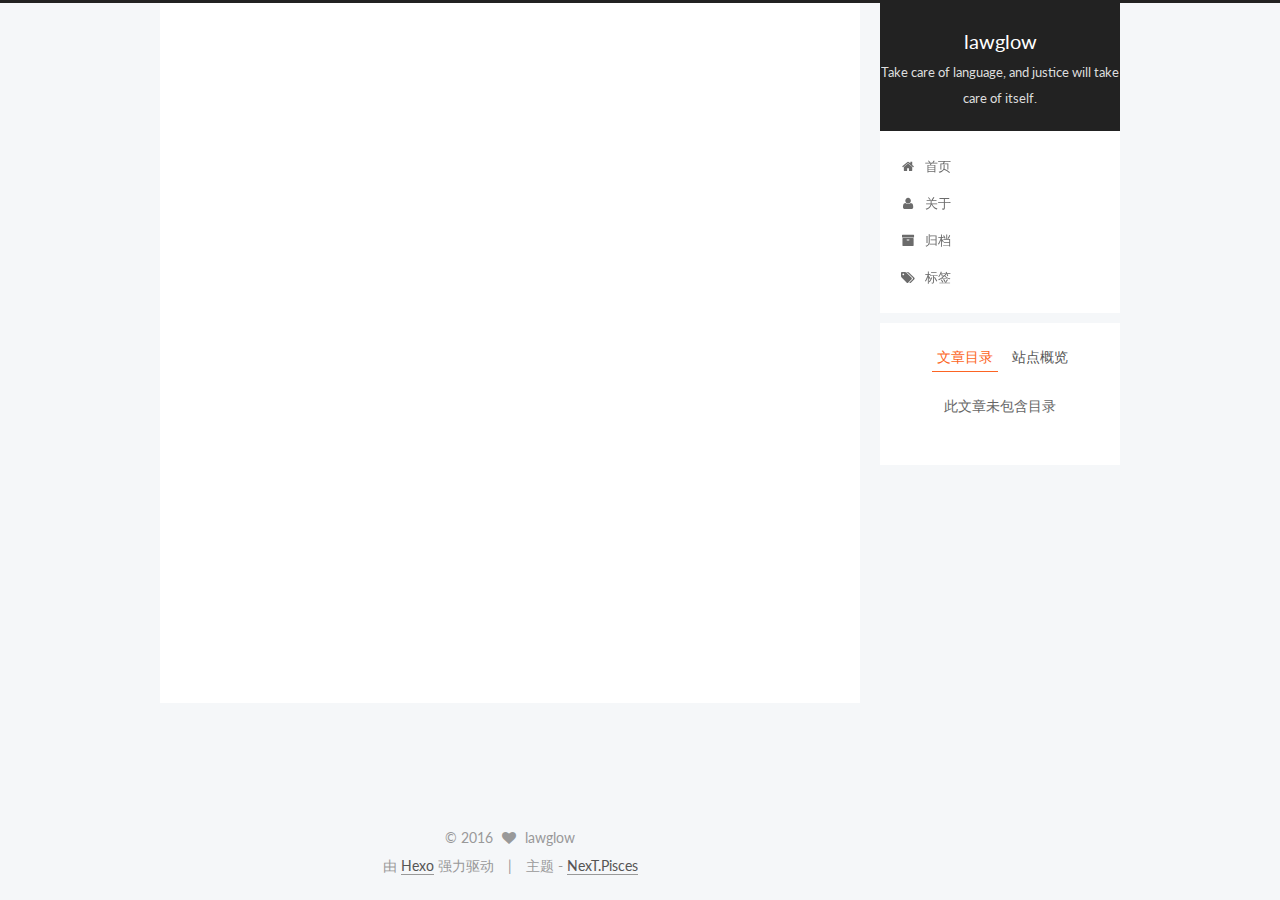
<file: 2016/07/03/2016/hello-world/index.html>
<!doctype html>



  


<html class="theme-next pisces use-motion">
<head>
  <meta charset="UTF-8"/>
<meta http-equiv="X-UA-Compatible" content="IE=edge,chrome=1" />
<meta name="viewport" content="width=device-width, initial-scale=1, maximum-scale=1"/>



<meta http-equiv="Cache-Control" content="no-transform" />
<meta http-equiv="Cache-Control" content="no-siteapp" />












  
  
  <link href="/vendors/fancybox/source/jquery.fancybox.css?v=2.1.5" rel="stylesheet" type="text/css" />




  
  
  
  

  
    
    
  

  

  

  

  

  
    
    
    <link href="//fonts.googleapis.com/css?family=Lato:300,300italic,400,400italic,700,700italic&subset=latin,latin-ext" rel="stylesheet" type="text/css">
  






<link href="/vendors/font-awesome/css/font-awesome.min.css?v=4.4.0" rel="stylesheet" type="text/css" />

<link href="/css/main.css?v=5.0.1" rel="stylesheet" type="text/css" />


  <meta name="keywords" content="Hexo, NexT" />








  <link rel="shortcut icon" type="image/x-icon" href="/favicon.ico?v=5.0.1" />






<meta name="description" content="恰是飞鸿踏雪泥
 鸿飞那复计东西
12while(alive):  learn()">
<meta property="og:type" content="article">
<meta property="og:title" content="Hello World">
<meta property="og:url" content="http://yoursite.com/2016/07/03/2016/hello-world/index.html">
<meta property="og:site_name" content="lawglow">
<meta property="og:description" content="恰是飞鸿踏雪泥
 鸿飞那复计东西
12while(alive):  learn()">
<meta property="og:updated_time" content="2016-07-03T12:19:20.000Z">
<meta name="twitter:card" content="summary">
<meta name="twitter:title" content="Hello World">
<meta name="twitter:description" content="恰是飞鸿踏雪泥
 鸿飞那复计东西
12while(alive):  learn()">



<script type="text/javascript" id="hexo.configuration">
  var NexT = window.NexT || {};
  var CONFIG = {
    scheme: 'Pisces',
    sidebar: {"position":"right","display":"post"},
    fancybox: true,
    motion: true,
    duoshuo: {
      userId: 0,
      author: '博主'
    }
  };
</script>




  <link rel="canonical" href="http://yoursite.com/2016/07/03/2016/hello-world/"/>

  <title> Hello World | lawglow </title>
</head>

<body itemscope itemtype="http://schema.org/WebPage" lang="zh-Hans">

  










  
  
    
  

  <div class="container one-collumn sidebar-position-right page-post-detail ">
    <div class="headband"></div>

    <header id="header" class="header" itemscope itemtype="http://schema.org/WPHeader">
      <div class="header-inner"><div class="site-meta ">
  

  <div class="custom-logo-site-title">
    <a href="/"  class="brand" rel="start">
      <span class="logo-line-before"><i></i></span>
      <span class="site-title">lawglow</span>
      <span class="logo-line-after"><i></i></span>
    </a>
  </div>
  <p class="site-subtitle">Take care of language, and justice will take care of itself.</p>
</div>

<div class="site-nav-toggle">
  <button>
    <span class="btn-bar"></span>
    <span class="btn-bar"></span>
    <span class="btn-bar"></span>
  </button>
</div>

<nav class="site-nav">
  

  
    <ul id="menu" class="menu">
      
        
        <li class="menu-item menu-item-home">
          <a href="/" rel="section">
            
              <i class="menu-item-icon fa fa-fw fa-home"></i> <br />
            
            首页
          </a>
        </li>
      
        
        <li class="menu-item menu-item-about">
          <a href="/about" rel="section">
            
              <i class="menu-item-icon fa fa-fw fa-user"></i> <br />
            
            关于
          </a>
        </li>
      
        
        <li class="menu-item menu-item-archives">
          <a href="/archives" rel="section">
            
              <i class="menu-item-icon fa fa-fw fa-archive"></i> <br />
            
            归档
          </a>
        </li>
      
        
        <li class="menu-item menu-item-tags">
          <a href="/tags" rel="section">
            
              <i class="menu-item-icon fa fa-fw fa-tags"></i> <br />
            
            标签
          </a>
        </li>
      

      
    </ul>
  

  
</nav>

 </div>
    </header>

    <main id="main" class="main">
      <div class="main-inner">
        <div class="content-wrap">
          <div id="content" class="content">
            

  <div id="posts" class="posts-expand">
    

  
  

  
  
  

  <article class="post post-type-normal " itemscope itemtype="http://schema.org/Article">

    
      <header class="post-header">

        
        
          <h1 class="post-title" itemprop="name headline">
            
            
              
                Hello World
              
            
          </h1>
        

        <div class="post-meta">
          <span class="post-time">
            <span class="post-meta-item-icon">
              <i class="fa fa-calendar-o"></i>
            </span>
            <span class="post-meta-item-text">发表于</span>
            <time itemprop="dateCreated" datetime="2016-07-03T00:00:00+08:00" content="2016-07-03">
              2016-07-03
            </time>
          </span>

          

          
            
          

          

          
          

          
        </div>
      </header>
    


    <div class="post-body" itemprop="articleBody">

      
      

      
        <p> 恰是飞鸿踏雪泥</p>
<p> 鸿飞那复计东西</p>
<figure class="highlight python"><table><tr><td class="gutter"><pre><div class="line">1</div><div class="line">2</div></pre></td><td class="code"><pre><div class="line"><span class="keyword">while</span>(alive):</div><div class="line">  learn()</div></pre></td></tr></table></figure>

      
    </div>

    <div>
      
        
      
    </div>

    <div>
      
        

      
    </div>

    <footer class="post-footer">
      

      
        <div class="post-nav">
          <div class="post-nav-next post-nav-item">
            
          </div>

          <div class="post-nav-prev post-nav-item">
            
              <a href="/2016/07/03/2016/2016-07-03-markdown-syntax/" rel="prev" title="Markdown 编辑器语法指南">
                Markdown 编辑器语法指南 <i class="fa fa-chevron-right"></i>
              </a>
            
          </div>
        </div>
      

      
      
    </footer>
  </article>



    <div class="post-spread">
      
    </div>
  </div>


          </div>
          


          
  <div class="comments" id="comments">
    
  </div>


        </div>
        
          
  
  <div class="sidebar-toggle">
    <div class="sidebar-toggle-line-wrap">
      <span class="sidebar-toggle-line sidebar-toggle-line-first"></span>
      <span class="sidebar-toggle-line sidebar-toggle-line-middle"></span>
      <span class="sidebar-toggle-line sidebar-toggle-line-last"></span>
    </div>
  </div>

  <aside id="sidebar" class="sidebar">
    <div class="sidebar-inner">

      

      
        <ul class="sidebar-nav motion-element">
          <li class="sidebar-nav-toc sidebar-nav-active" data-target="post-toc-wrap" >
            文章目录
          </li>
          <li class="sidebar-nav-overview" data-target="site-overview">
            站点概览
          </li>
        </ul>
      

      <section class="site-overview sidebar-panel ">
        <div class="site-author motion-element" itemprop="author" itemscope itemtype="http://schema.org/Person">
          <img class="site-author-image" itemprop="image"
               src="/images/avater.jpg"
               alt="lawglow" />
          <p class="site-author-name" itemprop="name">lawglow</p>
          <p class="site-description motion-element" itemprop="description">人生苦短</p>
        </div>
        <nav class="site-state motion-element">
          <div class="site-state-item site-state-posts">
            <a href="/archives">
              <span class="site-state-item-count">2</span>
              <span class="site-state-item-name">日志</span>
            </a>
          </div>

          

          

        </nav>

        

        <div class="links-of-author motion-element">
          
            
              <span class="links-of-author-item">
                <a href="https://github.com/glows" target="_blank" title="GitHub">
                  
                    <i class="fa fa-fw fa-github"></i>
                  
                  GitHub
                </a>
              </span>
            
              <span class="links-of-author-item">
                <a href="http://weibo.com/3410747194/profile?topnav=1&wvr=6&is_all=1" target="_blank" title="Weibo">
                  
                    <i class="fa fa-fw fa-weibo"></i>
                  
                  Weibo
                </a>
              </span>
            
          
        </div>

        
        

        
        

      </section>

      
        <section class="post-toc-wrap motion-element sidebar-panel sidebar-panel-active">
          <div class="post-toc">
            
              
            
            
              <p class="post-toc-empty">此文章未包含目录</p>
            
          </div>
        </section>
      

    </div>
  </aside>


        
      </div>
    </main>

    <footer id="footer" class="footer">
      <div class="footer-inner">
        <div class="copyright" >
  
  &copy; 
  <span itemprop="copyrightYear">2016</span>
  <span class="with-love">
    <i class="fa fa-heart"></i>
  </span>
  <span class="author" itemprop="copyrightHolder">lawglow</span>
</div>

<div class="powered-by">
  由 <a class="theme-link" href="http://hexo.io">Hexo</a> 强力驱动
</div>

<div class="theme-info">
  主题 -
  <a class="theme-link" href="https://github.com/iissnan/hexo-theme-next">
    NexT.Pisces
  </a>
</div>

        

        
      </div>
    </footer>

    <div class="back-to-top">
      <i class="fa fa-arrow-up"></i>
    </div>
  </div>

  

<script type="text/javascript">
  if (Object.prototype.toString.call(window.Promise) !== '[object Function]') {
    window.Promise = null;
  }
</script>









  



  
  <script type="text/javascript" src="/vendors/jquery/index.js?v=2.1.3"></script>

  
  <script type="text/javascript" src="/vendors/fastclick/lib/fastclick.min.js?v=1.0.6"></script>

  
  <script type="text/javascript" src="/vendors/jquery_lazyload/jquery.lazyload.js?v=1.9.7"></script>

  
  <script type="text/javascript" src="/vendors/velocity/velocity.min.js?v=1.2.1"></script>

  
  <script type="text/javascript" src="/vendors/velocity/velocity.ui.min.js?v=1.2.1"></script>

  
  <script type="text/javascript" src="/vendors/fancybox/source/jquery.fancybox.pack.js?v=2.1.5"></script>


  


  <script type="text/javascript" src="/js/src/utils.js?v=5.0.1"></script>

  <script type="text/javascript" src="/js/src/motion.js?v=5.0.1"></script>



  
  


  <script type="text/javascript" src="/js/src/affix.js?v=5.0.1"></script>

  <script type="text/javascript" src="/js/src/schemes/pisces.js?v=5.0.1"></script>



  
  <script type="text/javascript" src="/js/src/scrollspy.js?v=5.0.1"></script>
<script type="text/javascript" src="/js/src/post-details.js?v=5.0.1"></script>



  


  <script type="text/javascript" src="/js/src/bootstrap.js?v=5.0.1"></script>



  



  




  
  
  

  

  

</body>
</html>
</file>
<file: css/main.css>
/* normalize.css v3.0.2 | MIT License | git.io/normalize */
html {
  font-family: sans-serif; /* 1 */
  -ms-text-size-adjust: 100%; /* 2 */
  -webkit-text-size-adjust: 100%; /* 2 */
}
body {
  margin: 0;
}
article,
aside,
details,
figcaption,
figure,
footer,
header,
hgroup,
main,
menu,
nav,
section,
summary {
  display: block;
}
audio,
canvas,
progress,
video {
  display: inline-block; /* 1 */
  vertical-align: baseline; /* 2 */
}
audio:not([controls]) {
  display: none;
  height: 0;
}
[hidden],
template {
  display: none;
}
a {
  background-color: transparent;
}
a:active,
a:hover {
  outline: 0;
}
abbr[title] {
  border-bottom: 1px dotted;
}
b,
strong {
  font-weight: bold;
}
dfn {
  font-style: italic;
}
h1 {
  font-size: 2em;
  margin: 0.67em 0;
}
mark {
  background: #ff0;
  color: #000;
}
small {
  font-size: 80%;
}
sub,
sup {
  font-size: 75%;
  line-height: 0;
  position: relative;
  vertical-align: baseline;
}
sup {
  top: -0.5em;
}
sub {
  bottom: -0.25em;
}
img {
  border: 0;
}
svg:not(:root) {
  overflow: hidden;
}
figure {
  margin: 1em 40px;
}
hr {
  -moz-box-sizing: content-box;
  box-sizing: content-box;
  height: 0;
}
pre {
  overflow: auto;
}
code,
kbd,
pre,
samp {
  font-family: monospace, monospace;
  font-size: 1em;
}
button,
input,
optgroup,
select,
textarea {
  color: inherit; /* 1 */
  font: inherit; /* 2 */
  margin: 0; /* 3 */
}
button {
  overflow: visible;
}
button,
select {
  text-transform: none;
}
button,
html input[type="button"],
input[type="reset"],
input[type="submit"] {
  -webkit-appearance: button; /* 2 */
  cursor: pointer; /* 3 */
}
button[disabled],
html input[disabled] {
  cursor: default;
}
button::-moz-focus-inner,
input::-moz-focus-inner {
  border: 0;
  padding: 0;
}
input {
  line-height: normal;
}
input[type="checkbox"],
input[type="radio"] {
  box-sizing: border-box; /* 1 */
  padding: 0; /* 2 */
}
input[type="number"]::-webkit-inner-spin-button,
input[type="number"]::-webkit-outer-spin-button {
  height: auto;
}
input[type="search"] {
  -webkit-appearance: textfield; /* 1 */
  -moz-box-sizing: content-box;
  -webkit-box-sizing: content-box; /* 2 */
  box-sizing: content-box;
}
input[type="search"]::-webkit-search-cancel-button,
input[type="search"]::-webkit-search-decoration {
  -webkit-appearance: none;
}
fieldset {
  border: 1px solid #c0c0c0;
  margin: 0 2px;
  padding: 0.35em 0.625em 0.75em;
}
legend {
  border: 0; /* 1 */
  padding: 0; /* 2 */
}
textarea {
  overflow: auto;
}
optgroup {
  font-weight: bold;
}
table {
  border-collapse: collapse;
  border-spacing: 0;
}
td,
th {
  padding: 0;
}
::selection {
  background: #262a30;
  color: #fff;
}
body {
  position: relative;
  font-family: 'Lato', "PingFang SC", "Microsoft YaHei", sans-serif;
  font-size: 14px;
  line-height: 2;
  color: #555;
  background: #fff;
}
@media (max-width: 767px) {
  body {
    padding-right: 0 !important;
  }
}
@media (min-width: 768px) and (max-width: 991px) {
  body {
    padding-right: 0 !important;
  }
}
@media (min-width: 1600px) {
  body {
    font-size: 16px;
  }
}
h1,
h2,
h3,
h4,
h5,
h6 {
  margin: 0;
  padding: 0;
  font-weight: bold;
  line-height: 1.5;
  font-family: 'Lato', "PingFang SC", "Microsoft YaHei", sans-serif;
}
h2,
h3,
h4,
h5,
h6 {
  margin: 20px 0 15px;
}
h1 {
  font-size: 22px;
}
@media (max-width: 767px) {
  h1 {
    font-size: 18px;
  }
}
h2 {
  font-size: 20px;
}
@media (max-width: 767px) {
  h2 {
    font-size: 16px;
  }
}
h3 {
  font-size: 18px;
}
@media (max-width: 767px) {
  h3 {
    font-size: 14px;
  }
}
h4 {
  font-size: 16px;
}
@media (max-width: 767px) {
  h4 {
    font-size: 12px;
  }
}
h5 {
  font-size: 14px;
}
@media (max-width: 767px) {
  h5 {
    font-size: 10px;
  }
}
h6 {
  font-size: 12px;
}
@media (max-width: 767px) {
  h6 {
    font-size: 8px;
  }
}
p {
  margin: 0 0 25px 0;
}
a {
  color: #555;
  text-decoration: none;
  border-bottom: 1px solid #999;
  word-wrap: break-word;
}
a:hover {
  color: #222;
  border-bottom-color: #222;
}
ul {
  list-style: none;
}
blockquote {
  margin: 0;
  padding: 0;
}
img {
  display: block;
  margin: auto;
  max-width: 100%;
  height: auto;
}
hr {
  margin: 40px 0;
  height: 3px;
  border: none;
  background-color: #ddd;
  background-image: repeating-linear-gradient(-45deg, #fff, #fff 4px, transparent 4px, transparent 8px);
}
blockquote {
  padding: 0 15px;
  color: #666;
  border-left: 4px solid #ddd;
}
blockquote cite::before {
  content: "-";
  padding: 0 5px;
}
dt {
  font-weight: 700;
}
dd {
  margin: 0;
  padding: 0;
}
.text-left {
  text-align: left;
}
.text-center {
  text-align: center;
}
.text-right {
  text-align: right;
}
.text-justify {
  text-align: justify;
}
.text-nowrap {
  white-space: nowrap;
}
.text-lowercase {
  text-transform: lowercase;
}
.text-uppercase {
  text-transform: uppercase;
}
.text-capitalize {
  text-transform: capitalize;
}
.center-block {
  display: block;
  margin-left: auto;
  margin-right: auto;
}
.clearfix:before,
.clearfix:after {
  content: " ";
  display: table;
}
.clearfix:after {
  clear: both;
}
.pullquote {
  width: 45%;
}
.pullquote.left {
  float: left;
  margin-left: 5px;
  margin-right: 10px;
}
.pullquote.right {
  float: right;
  margin-left: 10px;
  margin-right: 5px;
}
.affix.affix.affix {
  position: fixed;
}
.translation {
  margin-top: -20px;
  font-size: 14px;
  color: #999;
}
.scrollbar-measure {
  width: 100px;
  height: 100px;
  overflow: scroll;
  position: absolute;
  top: -9999px;
}
.use-motion .motion-element {
  opacity: 0;
}
#local-search-input {
  padding: 3px;
  border: none;
  text-indent: 14px;
  border-radius: 0;
  width: 140px;
  outline: none;
  border-bottom: 1px solid #999;
  background: inherit;
  opacity: 0.5;
}
#local-search-input:focus {
  opacity: 1;
}
.search-icon {
  position: absolute;
  top: 9px;
}
table {
  margin: 20px 0;
  width: 100%;
  border-collapse: collapse;
  border-spacing: 0;
  border: 1px solid #ddd;
  font-size: 14px;
  table-layout: fixed;
  word-wrap: break-all;
}
table>tbody>tr:nth-of-type(odd) {
  background-color: #f9f9f9;
}
table>tbody>tr:hover {
  background-color: #f5f5f5;
}
caption,
th,
td {
  padding: 8px;
  text-align: left;
  vertical-align: middle;
  font-weight: normal;
}
th,
td {
  border-bottom: 3px solid #ddd;
  border-right: 1px solid #eee;
}
th {
  padding-bottom: 10px;
  font-weight: 700;
}
td {
  border-bottom-width: 1px;
}
html,
body {
  height: 100%;
}
.container {
  position: relative;
  min-height: 100%;
}
.header-inner {
  margin: 0 auto;
  padding: 100px 0 70px;
  width: 700px;
}
@media (min-width: 1600px) {
  .container .header-inner {
    width: 900px;
  }
}
.main {
  padding-bottom: 150px;
}
.main-inner {
  margin: 0 auto;
  width: 700px;
}
@media (min-width: 1600px) {
  .container .main-inner {
    width: 900px;
  }
}
.footer {
  position: absolute;
  left: 0;
  bottom: 0;
  width: 100%;
  min-height: 50px;
}
.footer-inner {
  box-sizing: border-box;
  margin: 20px auto;
  width: 700px;
}
@media (min-width: 1600px) {
  .container .footer-inner {
    width: 900px;
  }
}
pre,
.highlight {
  overflow: auto;
  margin: 20px 0;
  padding: 15px;
  font-size: 13px;
  color: #4d4d4c;
  background: #f7f7f7;
  line-height: 1.6;
}
pre,
code {
  font-family: consolas, Menlo, "PingFang SC", "Microsoft YaHei", monospace;
}
code {
  padding: 2px 4px;
  word-break: break-all;
  color: #555;
  background: #eee;
  border-radius: 4px;
  font-size: 13px;
}
pre code {
  padding: 0;
  color: #4d4d4c;
  background: none;
  text-shadow: none;
}
.highlight pre {
  border: none;
  margin: 0;
  padding: 1px;
}
.highlight table {
  margin: 0;
  width: auto;
  border: none;
}
.highlight td {
  border: none;
  padding: 0;
}
.highlight figcaption {
  font-size: 1em;
  color: #4d4d4c;
  line-height: 1em;
  margin-bottom: 1em;
}
.highlight figcaption:before,
.highlight figcaption:after {
  content: " ";
  display: table;
}
.highlight figcaption:after {
  clear: both;
}
.highlight figcaption a {
  float: right;
  color: #4d4d4c;
}
.highlight figcaption a:hover {
  border-bottom-color: #4d4d4c;
}
.highlight .gutter pre {
  color: #666;
  text-align: right;
  padding-right: 20px;
}
.highlight .line {
  height: 20px;
}
.gist table {
  width: auto;
}
.gist table td {
  border: none;
}
pre .comment {
  color: #8e908c;
}
pre .variable,
pre .attribute,
pre .tag,
pre .regexp,
pre .ruby .constant,
pre .xml .tag .title,
pre .xml .pi,
pre .xml .doctype,
pre .html .doctype,
pre .css .id,
pre .css .class,
pre .css .pseudo {
  color: #c82829;
}
pre .number,
pre .preprocessor,
pre .built_in,
pre .literal,
pre .params,
pre .constant,
pre .command {
  color: #f5871f;
}
pre .ruby .class .title,
pre .css .rules .attribute,
pre .string,
pre .value,
pre .inheritance,
pre .header,
pre .ruby .symbol,
pre .xml .cdata,
pre .special,
pre .number,
pre .formula {
  color: #718c00;
}
pre .title,
pre .css .hexcolor {
  color: #3e999f;
}
pre .function,
pre .python .decorator,
pre .python .title,
pre .ruby .function .title,
pre .ruby .title .keyword,
pre .perl .sub,
pre .javascript .title,
pre .coffeescript .title {
  color: #4271ae;
}
pre .keyword,
pre .javascript .function {
  color: #8959a8;
}
.full-image.full-image.full-image {
  border: none;
  max-width: 100%;
  width: auto;
  margin: 20px auto;
}
@media (min-width: 992px) {
  .full-image.full-image.full-image {
    max-width: none;
    width: 126%;
    margin: 0 -13%;
  }
}
.blockquote-center,
.page-home .post-type-quote blockquote,
.page-post-detail .post-type-quote blockquote {
  position: relative;
  margin: 40px 0;
  padding: 0;
  border-left: none;
  text-align: center;
}
.blockquote-center::before,
.page-home .post-type-quote blockquote::before,
.page-post-detail .post-type-quote blockquote::before,
.blockquote-center::after,
.page-home .post-type-quote blockquote::after,
.page-post-detail .post-type-quote blockquote::after {
  position: absolute;
  content: ' ';
  display: block;
  width: 100%;
  height: 24px;
  opacity: 0.2;
  background-repeat: no-repeat;
  background-position: 0 -6px;
  background-size: 22px 22px;
}
.blockquote-center::before,
.page-home .post-type-quote blockquote::before,
.page-post-detail .post-type-quote blockquote::before {
  top: -20px;
  background-image: url("../images/quote-l.svg");
  border-top: 1px solid #ccc;
}
.blockquote-center::after,
.page-home .post-type-quote blockquote::after,
.page-post-detail .post-type-quote blockquote::after {
  bottom: -20px;
  background-image: url("../images/quote-r.svg");
  border-bottom: 1px solid #ccc;
  background-position: 100% 8px;
}
.blockquote-center p,
.page-home .post-type-quote blockquote p,
.page-post-detail .post-type-quote blockquote p,
.blockquote-center div,
.page-home .post-type-quote blockquote div,
.page-post-detail .post-type-quote blockquote div {
  text-align: center;
}
.post .post-body .group-picture img {
  box-sizing: border-box;
  padding: 0 3px;
  border: none;
}
.post .group-picture-row {
  overflow: hidden;
  margin-top: 6px;
}
.post .group-picture-row:first-child {
  margin-top: 0;
}
.post .group-picture-column {
  float: left;
}
.page-post-detail .post-body .group-picture-column {
  float: none;
  margin-top: 10px;
  width: auto !important;
}
.page-post-detail .post-body .group-picture-column img {
  margin: 0 auto;
}
.page-archive .group-picture-container {
  overflow: hidden;
}
.page-archive .group-picture-row {
  float: left;
}
.page-archive .group-picture-row:first-child {
  margin-top: 6px;
}
.page-archive .group-picture-column {
  max-width: 150px;
  max-height: 150px;
}
.btn {
  display: inline-block;
  padding: 0 20px;
  font-size: 14px;
  color: #fff;
  background: #222;
  border: 2px solid #555;
  text-decoration: none;
  border-radius: 0;
  transition-property: background-color;
  transition-duration: 0.2s;
  transition-timing-function: ease-in-out;
  transition-delay: 0s;
}
.btn:hover,
.post-more-link .btn:hover {
  border-color: #222;
  color: #fff;
  background: #222;
}
.btn-bar {
  display: block;
  width: 22px;
  height: 2px;
  background: #555;
  border-radius: 1px;
}
.btn-bar+.btn-bar {
  margin-top: 4px;
}
.pagination {
  margin: 120px 0 40px;
  text-align: center;
  border-top: 1px solid #eee;
}
.page-number-basic,
.pagination .prev,
.pagination .next,
.pagination .page-number,
.pagination .space {
  display: inline-block;
  position: relative;
  top: -1px;
  margin: 0 10px;
  padding: 0 10px;
  line-height: 30px;
}
@media (max-width: 767px) {
  .page-number-basic,
  .pagination .prev,
  .pagination .next,
  .pagination .page-number,
  .pagination .space {
    margin: 0 5px;
  }
}
.pagination .prev,
.pagination .next,
.pagination .page-number {
  border-bottom: 0;
  border-top: 1px solid #eee;
  transition-property: border-color;
  transition-duration: 0.2s;
  transition-timing-function: ease-in-out;
  transition-delay: 0s;
}
.pagination .prev:hover,
.pagination .next:hover,
.pagination .page-number:hover {
  border-top-color: #222;
}
.pagination .space {
  padding: 0;
  margin: 0;
}
.pagination .prev {
  margin-left: 0;
}
.pagination .next {
  margin-right: 0;
}
.pagination .page-number.current {
  color: #fff;
  background: #ccc;
  border-top-color: #ccc;
}
@media (max-width: 767px) {
  .pagination {
    border-top: none;
  }
  .pagination .prev,
  .pagination .next,
  .pagination .page-number {
    margin-bottom: 10px;
    border-top: 0;
    border-bottom: 1px solid #eee;
  }
  .pagination .prev:hover,
  .pagination .next:hover,
  .pagination .page-number:hover {
    border-bottom-color: #222;
  }
}
.comments {
  margin: 60px 20px 0;
}
.tag-cloud {
  text-align: center;
}
.tag-cloud a {
  display: inline-block;
  margin: 10px;
}
.back-to-top {
  box-sizing: border-box;
  position: fixed;
  bottom: -100px;
  right: 50px;
  z-index: 1050;
  padding: 0 6px;
  width: 25px;
  background: #222;
  font-size: 12px;
  opacity: 0.6;
  color: #fff;
  cursor: pointer;
  text-align: center;
  -webkit-transform: translateZ(0);
  transition-property: bottom;
  transition-duration: 0.2s;
  transition-timing-function: ease-in-out;
  transition-delay: 0s;
}
@media (max-width: 767px) {
  .back-to-top {
    display: none;
  }
}
@media (min-width: 768px) and (max-width: 991px) {
  .back-to-top {
    display: none;
  }
}
.back-to-top.back-to-top-on {
  bottom: 40px;
}
.header {
  background: #fff;
}
.header-inner {
  position: relative;
}
.headband {
  height: 3px;
  background: #222;
}
.site-meta {
  margin: 0;
  text-align: center;
}
@media (max-width: 767px) {
  .site-meta {
    text-align: center;
  }
}
.brand {
  position: relative;
  display: inline-block;
  padding: 0 40px;
  color: #fff;
  background: #222;
  border-bottom: none;
}
.brand:hover {
  color: #fff;
}
.logo {
  display: inline-block;
  margin-right: 5px;
  line-height: 36px;
  vertical-align: top;
}
.site-title {
  display: inline-block;
  vertical-align: top;
  line-height: 36px;
  font-size: 20px;
  font-weight: normal;
  font-family: 'Lato', "PingFang SC", "Microsoft YaHei", sans-serif;
}
.site-subtitle {
  margin-top: 10px;
  font-size: 13px;
  color: #ddd;
}
.use-motion .brand {
  opacity: 0;
}
.use-motion .logo,
.use-motion .site-title,
.use-motion .site-subtitle {
  opacity: 0;
  position: relative;
  top: -10px;
}
.site-nav-toggle {
  display: none;
  position: absolute;
  top: 10px;
  left: 10px;
}
@media (max-width: 767px) {
  .site-nav-toggle {
    display: block;
  }
}
.site-nav-toggle button {
  margin-top: 2px;
  padding: 9px 10px;
  background: transparent;
  border: none;
}
@media (max-width: 767px) {
  .site-nav {
    display: none;
    margin: 0 -10px;
    padding: 0 10px;
    clear: both;
    border-top: 1px solid #ddd;
  }
}
@media (min-width: 768px) and (max-width: 991px) {
  .site-nav {
    display: block !important;
  }
}
@media (min-width: 992px) {
  .site-nav {
    display: block !important;
  }
}
.menu {
  margin-top: 20px;
  padding-left: 0;
  text-align: center;
}
.menu .menu-item {
  display: inline-block;
  margin: 0 10px;
}
@media screen and (max-width: 767px) {
  .menu .menu-item {
    margin-top: 10px;
  }
}
.menu .menu-item a {
  display: block;
  font-size: 13px;
  text-transform: capitalize;
  line-height: inherit;
  border-bottom: 1px solid transparent;
  transition-property: border-color;
  transition-duration: 0.2s;
  transition-timing-function: ease-in-out;
  transition-delay: 0s;
}
.menu .menu-item a:hover,
.menu-item-active a {
  border-bottom-color: #222;
}
.menu .menu-item .fa {
  margin-right: 5px;
}
.use-motion .menu-item {
  opacity: 0;
}
.post-body {
  font-family: 'Lato', "PingFang SC", "Microsoft YaHei", sans-serif;
}
@media (max-width: 767px) {
  .post-body {
    word-break: break-word;
  }
}
.post-body .fancybox img {
  display: block !important;
  margin: 0 auto;
  cursor: pointer;
  cursor: zoom-in;
  cursor: -webkit-zoom-in;
}
.post-body .image-caption,
.post-body .figure .caption {
  margin: 10px auto 15px;
  text-align: center;
  font-size: 14px;
  color: #999;
  font-weight: bold;
  line-height: 1;
}
.post-sticky-flag {
  display: inline-block;
  font-size: 16px;
  -ms-transform: rotate(30deg);
  -webkit-transform: rotate(30deg);
  -moz-transform: rotate(30deg);
  -ms-transform: rotate(30deg);
  -o-transform: rotate(30deg);
  transform: rotate(30deg);
}
.posts-expand {
  padding-top: 40px;
}
@media (max-width: 767px) {
  .posts-expand {
    margin: 0 20px;
  }
  .post-body pre,
  .post-body .highlight {
    padding: 10px;
  }
  .post-body pre .gutter pre,
  .post-body .highlight .gutter pre {
    padding-right: 10px;
  }
}
@media (min-width: 992px) {
  .posts-expand .post-body {
    text-align: justify;
  }
}
.posts-expand .post-body h2,
.posts-expand .post-body h3,
.posts-expand .post-body h4,
.posts-expand .post-body h5,
.posts-expand .post-body h6 {
  padding-top: 10px;
}
.posts-expand .post-body h2 .header-anchor,
.posts-expand .post-body h3 .header-anchor,
.posts-expand .post-body h4 .header-anchor,
.posts-expand .post-body h5 .header-anchor,
.posts-expand .post-body h6 .header-anchor {
  float: right;
  margin-left: 10px;
  color: #ccc;
  border-bottom-style: none;
  visibility: hidden;
}
.posts-expand .post-body h2 .header-anchor:hover,
.posts-expand .post-body h3 .header-anchor:hover,
.posts-expand .post-body h4 .header-anchor:hover,
.posts-expand .post-body h5 .header-anchor:hover,
.posts-expand .post-body h6 .header-anchor:hover {
  color: inherit;
}
.posts-expand .post-body h2:hover .header-anchor,
.posts-expand .post-body h3:hover .header-anchor,
.posts-expand .post-body h4:hover .header-anchor,
.posts-expand .post-body h5:hover .header-anchor,
.posts-expand .post-body h6:hover .header-anchor {
  visibility: visible;
}
.posts-expand .post-body ul li {
  list-style: circle;
}
.posts-expand .post-body img {
  box-sizing: border-box;
  margin: auto;
  padding: 3px;
  border: 1px solid #ddd;
}
.posts-expand .fancybox img {
  margin: 0 auto;
}
@media (max-width: 767px) {
  .posts-collapse {
    margin: 0 20px;
  }
  .posts-collapse .post-title,
  .posts-collapse .post-meta {
    display: block;
    width: auto;
    text-align: left;
  }
}
.posts-collapse {
  position: relative;
  z-index: 1010;
  margin-left: 55px;
}
.posts-collapse::after {
  content: " ";
  position: absolute;
  top: 20px;
  left: 0;
  margin-left: -2px;
  width: 4px;
  height: 100%;
  background: #f5f5f5;
  z-index: -1;
}
@media (max-width: 767px) {
  .posts-collapse {
    margin: 0 20px;
  }
}
.posts-collapse .collection-title {
  position: relative;
  margin: 60px 0;
}
.posts-collapse .collection-title h2 {
  margin-left: 20px;
}
.posts-collapse .collection-title small {
  color: #bbb;
}
.posts-collapse .collection-title::before {
  content: " ";
  position: absolute;
  left: 0;
  top: 50%;
  margin-left: -4px;
  margin-top: -4px;
  width: 8px;
  height: 8px;
  background: #bbb;
  border-radius: 50%;
}
.posts-collapse .post {
  margin: 30px 0;
}
.posts-collapse .post-header {
  position: relative;
  transition-duration: 0.2s;
  transition-timing-function: ease-in-out;
  transition-delay: 0s;
  transition-property: border;
  border-bottom: 1px dashed #ccc;
}
.posts-collapse .post-header::before {
  content: " ";
  position: absolute;
  left: 0;
  top: 12px;
  width: 6px;
  height: 6px;
  margin-left: -4px;
  background: #bbb;
  border-radius: 50%;
  border: 1px solid #fff;
  transition-duration: 0.2s;
  transition-timing-function: ease-in-out;
  transition-delay: 0s;
  transition-property: background;
}
.posts-collapse .post-header:hover {
  border-bottom-color: #666;
}
.posts-collapse .post-header:hover::before {
  background: #222;
}
.posts-collapse .post-meta {
  position: absolute;
  font-size: 12px;
  left: 20px;
  top: 5px;
}
.posts-collapse .post-comments-count {
  display: none;
}
.posts-collapse .post-title {
  margin-left: 60px;
  font-size: 16px;
  font-weight: normal;
  line-height: inherit;
}
.posts-collapse .post-title::after {
  margin-left: 3px;
  opacity: 0.6;
}
.posts-collapse .post-title a {
  color: #666;
  border-bottom: none;
}
.page-home .post-type-quote .post-header,
.page-post-detail .post-type-quote .post-header,
.page-home .post-type-quote .post-tags,
.page-post-detail .post-type-quote .post-tags {
  display: none;
}
.posts-expand .post-title {
  font-size: 26px;
  text-align: center;
  word-break: break-word;
  font-weight: 300;
}
@media (max-width: 767px) {
  .posts-expand .post-title {
    font-size: 22px;
  }
}
.posts-expand .post-title-link {
  display: inline-block;
  position: relative;
  color: #555;
  border-bottom: none;
  line-height: 1.2;
  vertical-align: top;
}
.posts-expand .post-title-link::before {
  content: "";
  position: absolute;
  width: 100%;
  height: 2px;
  bottom: 0;
  left: 0;
  background-color: #000;
  visibility: hidden;
  -webkit-transform: scaleX(0);
  -moz-transform: scaleX(0);
  -ms-transform: scaleX(0);
  -o-transform: scaleX(0);
  transform: scaleX(0);
  transition-duration: 0.2s;
  transition-timing-function: ease-in-out;
  transition-delay: 0s;
}
.posts-expand .post-title-link:hover::before {
  visibility: visible;
  -webkit-transform: scaleX(1);
  -moz-transform: scaleX(1);
  -ms-transform: scaleX(1);
  -o-transform: scaleX(1);
  transform: scaleX(1);
}
.posts-expand .post-title-link .fa {
  font-size: 16px;
}
.posts-expand .post-meta {
  margin: 3px 0 60px 0;
  color: #999;
  font-family: 'Lato', "PingFang SC", "Microsoft YaHei", sans-serif;
  font-size: 12px;
  text-align: center;
}
.posts-expand .post-meta .post-category-list {
  display: inline-block;
  margin: 0;
  padding: 3px;
}
.posts-expand .post-meta .post-category-list-link {
  color: #999;
}
.post-meta-item-icon {
  display: none;
  margin-right: 3px;
}
@media (min-width: 768px) and (max-width: 991px) {
  .post-meta-item-icon {
    display: inline-block;
  }
}
@media (max-width: 767px) {
  .post-meta-item-icon {
    display: inline-block;
  }
}
@media (min-width: 768px) and (max-width: 991px) {
  .post-meta-item-text {
    display: none;
  }
}
@media (max-width: 767px) {
  .post-meta-item-text {
    display: none;
  }
}
@media (max-width: 767px) {
  .posts-expand .post-comments-count {
    display: none;
  }
}
.post-more-link {
  margin-top: 50px;
}
.post-more-link .btn {
  color: #555;
  font-size: 14px;
  background: #fff;
  border-radius: 2px;
  line-height: 2;
}
.posts-expand .post-tags {
  margin-top: 40px;
  text-align: center;
}
.posts-expand .post-tags a {
  display: inline-block;
  margin-right: 10px;
  font-size: 13px;
}
.post-nav {
  overflow: hidden;
  margin-top: 60px;
  padding: 10px;
  white-space: nowrap;
  border-top: 1px solid #eee;
}
.post-nav-item {
  display: inline-block;
  width: 50%;
  white-space: normal;
}
.post-nav-item a {
  position: relative;
  display: inline-block;
  line-height: 25px;
  font-size: 14px;
  color: #555;
  border-bottom: none;
}
.post-nav-item a:hover {
  color: #222;
  border-bottom: none;
}
.post-nav-item a:active {
  top: 2px;
}
.post-nav-item a i {
  font-size: 12px;
}
.post-nav-prev {
  text-align: right;
}
.posts-expand .post-eof {
  display: block;
  margin: 80px auto 60px;
  width: 8%;
  height: 1px;
  background: #ccc;
  text-align: center;
}
.post:last-child .post-eof.post-eof.post-eof {
  display: none;
}
.post-gallery {
  display: table;
  table-layout: fixed;
  width: 100%;
  border-collapse: separate;
}
.post-gallery-row {
  display: table-row;
}
.post-gallery .post-gallery-img {
  display: table-cell;
  text-align: center;
  vertical-align: middle;
  border: none;
}
.post-gallery .post-gallery-img img {
  max-width: 100%;
  max-height: 100%;
  border: none;
}
.fancybox-close,
.fancybox-close:hover {
  border: none;
}
.sidebar {
  position: fixed;
  right: 0;
  top: 0;
  bottom: 0;
  width: 0;
  z-index: 1040;
  box-shadow: inset 0 2px 6px #000;
  background: #222;
  -webkit-transform: translateZ(0);
}
.sidebar a {
  color: #999;
  border-bottom-color: #555;
}
.sidebar a:hover {
  color: #eee;
}
@media (min-width: 768px) and (max-width: 991px) {
  .sidebar {
    display: none !important;
  }
}
@media (max-width: 767px) {
  .sidebar {
    display: none !important;
  }
}
.sidebar-inner {
  position: relative;
  padding: 20px 10px;
  color: #999;
  text-align: center;
}
.sidebar-toggle {
  position: fixed;
  right: 50px;
  bottom: 45px;
  width: 15px;
  height: 15px;
  padding: 5px;
  background: #222;
  line-height: 0;
  z-index: 1050;
  cursor: pointer;
  -webkit-transform: translateZ(0);
}
@media (min-width: 768px) and (max-width: 991px) {
  .sidebar-toggle {
    display: none;
  }
}
@media (max-width: 767px) {
  .sidebar-toggle {
    display: none;
  }
}
.sidebar-toggle-line {
  position: relative;
  display: inline-block;
  vertical-align: top;
  height: 2px;
  width: 100%;
  background: #fff;
  margin-top: 3px;
}
.sidebar-toggle-line:first-child {
  margin-top: 0;
}
.site-author-image {
  display: block;
  margin: 0 auto;
  padding: 2px;
  max-width: 120px;
  height: auto;
  border: 1px solid #eee;
}
.site-author-name {
  margin: 0;
  text-align: center;
  color: #222;
  font-weight: 600;
}
.site-description {
  margin-top: 0;
  text-align: center;
  font-size: 13px;
  color: #999;
}
.site-state {
  overflow: hidden;
  line-height: 1.4;
  white-space: nowrap;
  text-align: center;
}
.site-state-item {
  display: inline-block;
  padding: 0 15px;
  border-left: 1px solid #eee;
}
.site-state-item:first-child {
  border-left: none;
}
.site-state-item a {
  border-bottom: none;
}
.site-state-item-count {
  display: block;
  text-align: center;
  color: inherit;
  font-weight: 600;
  font-size: 16px;
}
.site-state-item-name {
  font-size: 13px;
  color: #999;
}
.feed-link {
  margin-top: 20px;
}
.feed-link a {
  display: inline-block;
  padding: 0 15px;
  color: #fc6423;
  border: 1px solid #fc6423;
  border-radius: 4px;
}
.feed-link a i {
  color: #fc6423;
  font-size: 14px;
}
.feed-link a:hover {
  color: #fff;
  background: #fc6423;
}
.feed-link a:hover i {
  color: #fff;
}
.links-of-author {
  margin-top: 20px;
}
.links-of-author a {
  display: inline-block;
  vertical-align: middle;
  margin-right: 10px;
  margin-bottom: 10px;
  border-bottom-color: #555;
  font-size: 13px;
}
.links-of-author a:before {
  display: inline-block;
  vertical-align: middle;
  margin-right: 3px;
  content: " ";
  width: 4px;
  height: 4px;
  border-radius: 50%;
  background: #feff1b;
}
.links-of-blogroll {
  font-size: 13px;
}
.links-of-blogroll-title {
  margin-top: 20px;
  font-size: 14px;
  font-weight: 600;
}
.links-of-blogroll-list {
  margin: 0;
  padding: 0;
}
.links-of-blogroll-item {
  padding: 2px 10px;
}
.sidebar-nav {
  margin: 0 0 20px;
  padding-left: 0;
}
.sidebar-nav li {
  display: inline-block;
  cursor: pointer;
  border-bottom: 1px solid transparent;
  font-size: 14px;
  color: #555;
}
.sidebar-nav li:hover {
  color: #fc6423;
}
.page-post-detail .sidebar-nav-toc {
  padding: 0 5px;
}
.page-post-detail .sidebar-nav-overview {
  margin-left: 10px;
}
.sidebar-nav .sidebar-nav-active {
  color: #fc6423;
  border-bottom-color: #fc6423;
}
.sidebar-nav .sidebar-nav-active:hover {
  color: #fc6423;
}
.sidebar-panel {
  display: none;
}
.sidebar-panel-active {
  display: block;
}
.post-toc-empty {
  font-size: 14px;
  color: #666;
}
.post-toc-wrap {
  overflow: hidden;
}
.post-toc {
  overflow: auto;
}
.post-toc ol {
  margin: 0;
  padding: 0 2px 5px 10px;
  text-align: left;
  list-style: none;
  font-size: 14px;
}
.post-toc ol > ol {
  padding-left: 0;
}
.post-toc ol a {
  transition-duration: 0.2s;
  transition-timing-function: ease-in-out;
  transition-delay: 0s;
  transition-property: all;
  color: #666;
  border-bottom-color: #ccc;
}
.post-toc ol a:hover {
  color: #000;
  border-bottom-color: #000;
}
.post-toc .nav-item {
  overflow: hidden;
  text-overflow: ellipsis;
  white-space: nowrap;
  line-height: 1.8;
}
.post-toc .nav .nav-child {
  display: none;
}
.post-toc .nav .active > .nav-child {
  display: block;
}
.post-toc .nav .active-current > .nav-child {
  display: block;
}
.post-toc .nav .active-current > .nav-child > .nav-item {
  display: block;
}
.post-toc .nav .active > a {
  color: #fc6423;
  border-bottom-color: #fc6423;
}
.post-toc .nav .active-current > a {
  color: #fc6423;
}
.post-toc .nav .active-current > a:hover {
  color: #fc6423;
}
.footer {
  font-size: 14px;
  color: #999;
}
.footer img {
  border: none;
}
.footer-inner {
  text-align: center;
}
.with-love {
  display: inline-block;
  margin: 0 5px;
}
.powered-by,
.theme-info {
  display: inline-block;
}
.powered-by {
  margin-right: 10px;
}
.powered-by::after {
  content: "|";
  padding-left: 10px;
}
.cc-license {
  margin-top: 10px;
  text-align: center;
}
.cc-license .cc-opacity {
  opacity: 0.7;
  border-bottom: none;
}
.cc-license .cc-opacity:hover {
  opacity: 0.9;
}
.cc-license img {
  display: inline-block;
}
.theme-next #ds-thread #ds-reset {
  color: #555;
}
.theme-next #ds-thread #ds-reset .ds-replybox {
  margin-bottom: 30px;
}
.theme-next #ds-thread #ds-reset .ds-replybox .ds-avatar,
.theme-next #ds-reset .ds-avatar img {
  box-shadow: none;
}
.theme-next #ds-thread #ds-reset .ds-textarea-wrapper {
  border-color: #c7d4e1;
  background: none;
  border-top-right-radius: 3px;
  border-top-left-radius: 3px;
}
.theme-next #ds-thread #ds-reset .ds-textarea-wrapper textarea {
  height: 60px;
}
.theme-next #ds-reset .ds-rounded-top {
  border-radius: 0;
}
.theme-next #ds-thread #ds-reset .ds-post-toolbar {
  box-sizing: border-box;
  border: 1px solid #c7d4e1;
  background: #f6f8fa;
}
.theme-next #ds-thread #ds-reset .ds-post-options {
  height: 40px;
  border: none;
  background: none;
}
.theme-next #ds-thread #ds-reset .ds-toolbar-buttons {
  top: 11px;
}
.theme-next #ds-thread #ds-reset .ds-sync {
  top: 5px;
}
.theme-next #ds-thread #ds-reset .ds-post-button {
  top: 4px;
  right: 5px;
  width: 90px;
  height: 30px;
  border: 1px solid #c5ced7;
  border-radius: 3px;
  background-image: linear-gradient(#fbfbfc, #f5f7f9);
  color: #60676d;
}
.theme-next #ds-thread #ds-reset .ds-post-button:hover {
  background-position: 0 -30px;
  color: #60676d;
}
.theme-next #ds-thread #ds-reset .ds-comments-info {
  padding: 10px 0;
}
.theme-next #ds-thread #ds-reset .ds-sort {
  display: none;
}
.theme-next #ds-thread #ds-reset li.ds-tab a.ds-current {
  border: none;
  background: #f6f8fa;
  color: #60676d;
}
.theme-next #ds-thread #ds-reset li.ds-tab a.ds-current:hover {
  background-color: #e9f0f7;
  color: #60676d;
}
.theme-next #ds-thread #ds-reset li.ds-tab a {
  border-radius: 2px;
  padding: 5px;
}
.theme-next #ds-thread #ds-reset .ds-login-buttons p {
  color: #999;
  line-height: 36px;
}
.theme-next #ds-thread #ds-reset .ds-login-buttons .ds-service-list li {
  height: 28px;
}
.theme-next #ds-thread #ds-reset .ds-service-list a {
  background: none;
  padding: 5px;
  border: 1px solid;
  border-radius: 3px;
  text-align: center;
}
.theme-next #ds-thread #ds-reset .ds-service-list a:hover {
  color: #fff;
  background: #666;
}
.theme-next #ds-thread #ds-reset .ds-service-list .ds-weibo {
  color: #fc9b00;
  border-color: #fc9b00;
}
.theme-next #ds-thread #ds-reset .ds-service-list .ds-weibo:hover {
  background: #fc9b00;
}
.theme-next #ds-thread #ds-reset .ds-service-list .ds-qq {
  color: #60a3ec;
  border-color: #60a3ec;
}
.theme-next #ds-thread #ds-reset .ds-service-list .ds-qq:hover {
  background: #60a3ec;
}
.theme-next #ds-thread #ds-reset .ds-service-list .ds-renren {
  color: #2e7ac4;
  border-color: #2e7ac4;
}
.theme-next #ds-thread #ds-reset .ds-service-list .ds-renren:hover {
  background: #2e7ac4;
}
.theme-next #ds-thread #ds-reset .ds-service-list .ds-douban {
  color: #37994c;
  border-color: #37994c;
}
.theme-next #ds-thread #ds-reset .ds-service-list .ds-douban:hover {
  background: #37994c;
}
.theme-next #ds-thread #ds-reset .ds-service-list .ds-kaixin {
  color: #fef20d;
  border-color: #fef20d;
}
.theme-next #ds-thread #ds-reset .ds-service-list .ds-kaixin:hover {
  background: #fef20d;
}
.theme-next #ds-thread #ds-reset .ds-service-list .ds-netease {
  color: #f00;
  border-color: #f00;
}
.theme-next #ds-thread #ds-reset .ds-service-list .ds-netease:hover {
  background: #f00;
}
.theme-next #ds-thread #ds-reset .ds-service-list .ds-sohu {
  color: #ffcb05;
  border-color: #ffcb05;
}
.theme-next #ds-thread #ds-reset .ds-service-list .ds-sohu:hover {
  background: #ffcb05;
}
.theme-next #ds-thread #ds-reset .ds-service-list .ds-baidu {
  color: #2831e0;
  border-color: #2831e0;
}
.theme-next #ds-thread #ds-reset .ds-service-list .ds-baidu:hover {
  background: #2831e0;
}
.theme-next #ds-thread #ds-reset .ds-service-list .ds-google {
  color: #166bec;
  border-color: #166bec;
}
.theme-next #ds-thread #ds-reset .ds-service-list .ds-google:hover {
  background: #166bec;
}
.theme-next #ds-thread #ds-reset .ds-service-list .ds-weixin {
  color: #00ce0d;
  border-color: #00ce0d;
}
.theme-next #ds-thread #ds-reset .ds-service-list .ds-weixin:hover {
  background: #00ce0d;
}
.theme-next #ds-thread #ds-reset .ds-service-list .ds-more-services {
  border: none;
}
.theme-next #ds-thread #ds-reset .ds-service-list .ds-more-services:hover {
  background: none;
}
.theme-next #ds-reset .duoshuo-ua-admin {
  display: inline-block;
  color: #f00;
}
.theme-next #ds-reset .duoshuo-ua-platform,
.theme-next #ds-reset .duoshuo-ua-browser {
  color: #ccc;
}
.theme-next #ds-reset .duoshuo-ua-platform .fa,
.theme-next #ds-reset .duoshuo-ua-browser .fa {
  display: inline-block;
  margin-right: 3px;
}
.theme-next #ds-reset .duoshuo-ua-separator {
  display: inline-block;
  margin-left: 5px;
}
.theme-next .this_ua {
  background-color: #ccc !important;
  border-radius: 4px;
  padding: 0 5px !important;
  margin: 1px 1px !important;
  border: 1px solid #bbb !important;
  color: #fff;
  display: inline-block !important;
}
.theme-next .this_ua.admin {
  background-color: #d9534f !important;
  border-color: #d9534f !important;
}
.theme-next .this_ua.platform.iOS,
.theme-next .this_ua.platform.Mac,
.theme-next .this_ua.platform.Windows {
  background-color: #39b3d7 !important;
  border-color: #46b8da !important;
}
.theme-next .this_ua.platform.Linux {
  background-color: #3a3a3a !important;
  border-color: #1f1f1f !important;
}
.theme-next .this_ua.platform.Android {
  background-color: #00c47d !important;
  border-color: #01b171 !important;
}
.theme-next .this_ua.browser.Mobile,
.theme-next .this_ua.browser.Chrome {
  background-color: #5cb85c !important;
  border-color: #4cae4c !important;
}
.theme-next .this_ua.browser.Firefox {
  background-color: #f0ad4e !important;
  border-color: #eea236 !important;
}
.theme-next .this_ua.browser.Maxthon,
.theme-next .this_ua.browser.IE {
  background-color: #428bca !important;
  border-color: #357ebd !important;
}
.theme-next .this_ua.browser.baidu,
.theme-next .this_ua.browser.UCBrowser,
.theme-next .this_ua.browser.Opera {
  background-color: #d9534f !important;
  border-color: #d43f3a !important;
}
.theme-next .this_ua.browser.Android,
.theme-next .this_ua.browser.QQBrowser {
  background-color: #78ace9 !important;
  border-color: #4cae4c !important;
}
.post-spread {
  margin-top: 20px;
  text-align: center;
}
.jiathis_style {
  display: inline-block;
}
.jiathis_style a {
  border: none;
}
.post-spread {
  margin-top: 20px;
  text-align: center;
}
.bdshare-slide-button-box a {
  border: none;
}
.bdsharebuttonbox {
  display: inline-block;
}
.bdsharebuttonbox a {
  border: none;
}
ul.search-result-list {
  padding-left: 0px;
  margin: 0px 5px 0px 8px;
}
p.search-result {
  border-bottom: 1px dashed #ccc;
  padding: 5px 0;
}
a.search-result-title {
  font-weight: bold;
}
a.search-result {
  border-bottom: transparent;
  display: block;
  white-space: nowrap;
  overflow: hidden;
  text-overflow: ellipsis;
}
.search-keyword {
  border-bottom: 1px dashed #4088b8;
  font-weight: bold;
}
#local-search-result {
  height: 90%;
  overflow: auto;
}
.popup {
  display: none;
  position: fixed;
  top: 10%;
  left: 50%;
  width: 700px;
  height: 80%;
  margin-left: -350px;
  padding: 3px 0 0 10px;
  background: #fff;
  color: #333;
  z-index: 9999;
  border-radius: 5px;
}
@media (max-width: 767px) {
  .popup {
    padding: 3px;
    top: 0;
    left: 0;
    margin: 0;
    width: 100%;
    height: 100%;
    border-radius: 0px;
  }
}
.popoverlay {
  position: fixed;
  width: 100%;
  height: 100%;
  top: 0px;
  left: 0px;
  z-index: 2080;
  background-color: rgba(0,0,0,0.3);
}
#local-search-input {
  margin-bottom: 10px;
  width: 50%;
}
.popup-btn-close {
  position: absolute;
  top: 6px;
  right: 14px;
  color: #4ebd79;
  font-size: 14px;
  font-weight: bold;
  text-transform: uppercase;
  cursor: pointer;
}
#no-result {
  position: absolute;
  left: 44%;
  top: 42%;
  color: #ccc;
}
.busuanzi-count:before {
  content: " ";
  float: left;
  width: 260px;
  min-height: 25px;
}
@media (min-width: 768px) and (max-width: 991px) {
  .busuanzi-count {
    width: auto;
  }
  .busuanzi-count:before {
    display: none;
  }
}
@media (max-width: 767px) {
  .busuanzi-count {
    width: auto;
  }
  .busuanzi-count:before {
    display: none;
  }
}
.site-uv,
.site-pv,
.page-pv {
  display: inline-block;
}
.site-uv .busuanzi-value,
.site-pv .busuanzi-value,
.page-pv .busuanzi-value {
  margin: 0 5px;
}
.site-uv {
  margin-right: 10px;
}
.site-uv::after {
  content: "|";
  padding-left: 10px;
}
.use-motion .post {
  opacity: 0;
}
.page-archive .archive-page-counter {
  position: relative;
  top: 3px;
  left: 20px;
}
@media (max-width: 767px) {
  .page-archive .archive-page-counter {
    top: 5px;
  }
}
.page-archive .posts-collapse .archive-move-on {
  position: absolute;
  top: 11px;
  left: 0;
  margin-left: -6px;
  width: 10px;
  height: 10px;
  opacity: 0.5;
  background: #555;
  border: 1px solid #fff;
  border-radius: 50%;
}
.category-all-page .category-all-title {
  text-align: center;
}
.category-all-page .category-all {
  margin-top: 20px;
}
.category-all-page .category-list {
  margin: 0;
  padding: 0;
  list-style: none;
}
.category-all-page .category-list-item {
  margin: 5px 10px;
}
.category-all-page .category-list-count {
  color: #bbb;
}
.category-all-page .category-list-count:before {
  display: inline;
  content: " (";
}
.category-all-page .category-list-count:after {
  display: inline;
  content: ") ";
}
.category-all-page .category-list-child {
  padding-left: 10px;
}
.page-post-detail .sidebar-toggle-line {
  background: #fc6423;
}
.page-post-detail .comments {
  overflow: hidden;
}
body {
  background: #f5f7f9;
}
@media (min-width: 992px) {
  .full-image.full-image.full-image {
    max-width: none;
    width: 118%;
    margin: 0 -9%;
  }
}
.header {
  position: relative;
  margin: 0 auto;
  width: 960px;
}
@media (min-width: 768px) and (max-width: 991px) {
  .header {
    width: auto;
  }
}
@media (max-width: 767px) {
  .header {
    width: auto;
  }
}
.header-inner {
  position: absolute;
  top: 0;
  overflow: hidden;
  padding: 0;
  width: 240px;
  background: #fff;
}
@media (min-width: 1600px) {
  .container .header-inner {
    width: 240px;
  }
}
@media (min-width: 768px) and (max-width: 991px) {
  .header-inner {
    position: relative;
    width: auto;
  }
}
@media (max-width: 767px) {
  .header-inner {
    position: relative;
    width: auto;
  }
}
.main:before,
.main:after {
  content: " ";
  display: table;
}
.main:after {
  clear: both;
}
@media (min-width: 768px) and (max-width: 991px) {
  .main {
    padding-bottom: 100px;
  }
}
@media (max-width: 767px) {
  .main {
    padding-bottom: 100px;
  }
}
.container .main-inner {
  width: 960px;
}
@media (min-width: 768px) and (max-width: 991px) {
  .container .main-inner {
    width: auto;
  }
}
@media (max-width: 767px) {
  .container .main-inner {
    width: auto;
  }
}
.content-wrap {
  float: right;
  box-sizing: border-box;
  padding: 40px;
  width: 700px;
  background: #fff;
  min-height: 700px;
}
@media (min-width: 768px) and (max-width: 991px) {
  .content-wrap {
    width: 100%;
    padding: 20px;
  }
}
@media (max-width: 767px) {
  .content-wrap {
    width: 100%;
    padding: 20px;
    min-height: auto;
  }
}
.sidebar {
  position: static;
  float: left;
  margin-top: 300px;
  width: 240px;
  background: #fff;
  box-shadow: none;
}
@media (min-width: 768px) and (max-width: 991px) {
  .sidebar {
    display: none;
  }
}
@media (max-width: 767px) {
  .sidebar {
    display: none;
  }
}
.sidebar-toggle {
  display: none;
}
.footer-inner {
  width: 960px;
}
.footer-inner:before {
  content: " ";
  float: left;
  width: 260px;
  min-height: 50px;
}
@media (min-width: 768px) and (max-width: 991px) {
  .footer-inner {
    width: auto;
  }
  .footer-inner:before {
    display: none;
  }
}
@media (max-width: 767px) {
  .footer-inner {
    width: auto;
  }
  .footer-inner:before {
    display: none;
  }
}
.sidebar-position-right .header-inner {
  right: 0;
}
.sidebar-position-right .content-wrap {
  float: left;
}
.sidebar-position-right .sidebar {
  float: right;
}
.sidebar-position-right .footer-inner:before {
  float: right;
}
.site-meta {
  padding: 20px 0;
  color: #fff;
  background: #222;
}
@media (min-width: 768px) and (max-width: 991px) {
  .site-meta {
    box-shadow: 0 0 16px rgba(0,0,0,0.5);
  }
}
@media (max-width: 767px) {
  .site-meta {
    box-shadow: 0 0 16px rgba(0,0,0,0.5);
  }
}
.brand {
  display: block;
  padding: 0;
  background: none;
}
.brand:hover {
  color: #fff;
}
.site-subtitle {
  margin: 0;
}
.site-search form {
  display: none;
}
.site-nav {
  border-top: none;
}
@media (min-width: 768px) and (max-width: 991px) {
  .site-nav {
    display: none !important;
  }
}
@media (min-width: 768px) and (max-width: 991px) {
  .site-nav-on {
    display: block !important;
  }
}
.menu .menu-item {
  display: block;
  margin: 0;
  list-style: none;
}
.menu .menu-item a {
  position: relative;
  box-sizing: border-box;
  padding: 5px 20px;
  text-align: left;
  line-height: inherit;
  transition-property: background-color;
  transition-duration: 0.2s;
  transition-timing-function: ease-in-out;
  transition-delay: 0s;
}
.menu .menu-item a:hover,
.menu-item-active a {
  background: #f9f9f9;
  border-bottom-color: #fff;
}
.menu .menu-item br {
  display: none;
}
.menu-item-active a:after {
  content: " ";
  position: absolute;
  top: 50%;
  margin-top: -3px;
  right: 15px;
  width: 6px;
  height: 6px;
  border-radius: 50%;
  background-color: #bbb;
}
.btn-bar {
  background-color: #fff;
}
.site-nav-toggle {
  top: 20px;
  left: 20px;
}
@media (min-width: 768px) and (max-width: 991px) {
  .site-nav-toggle {
    display: block;
  }
}
.use-motion .sidebar .motion-element {
  opacity: 1;
}
.sidebar {
  display: none;
  right: auto;
  bottom: auto;
  -webkit-transform: none;
}
.sidebar-inner {
  box-sizing: border-box;
  width: 240px;
  color: #555;
  background: #fff;
}
.sidebar-inner.affix {
  position: fixed;
  top: 0;
}
.site-overview {
  margin: 0 2px;
  text-align: left;
}
.site-author:before,
.site-author:after {
  content: " ";
  display: table;
}
.site-author:after {
  clear: both;
}
.sidebar a {
  color: #555;
}
.sidebar a:hover {
  color: #222;
}
.links-of-author-item a:before {
  display: none;
}
.links-of-author-item a {
  border-bottom: none;
  text-decoration: underline;
}
.feed-link {
  border-top: 1px dotted #ccc;
  border-bottom: 1px dotted #ccc;
  text-align: center;
}
.feed-link a {
  display: block;
  color: #fc6423;
  border: none;
}
.feed-link a:hover {
  background: none;
  color: #e34603;
}
.feed-link a:hover i {
  color: #e34603;
}
.links-of-author:before,
.links-of-author:after {
  content: " ";
  display: table;
}
.links-of-author:after {
  clear: both;
}
.links-of-author-item {
  float: left;
  margin: 5px 0 0;
  width: 50%;
}
.links-of-author-item a {
  box-sizing: border-box;
  display: inline-block;
  margin-right: 0;
  margin-bottom: 0;
  padding: 0 5px;
  overflow: hidden;
  white-space: nowrap;
  text-overflow: ellipsis;
}
.links-of-author-item a {
  display: block;
  text-decoration: none;
}
.links-of-author-item a:hover {
  border-radius: 4px;
  background: #eee;
}
.links-of-author-item .fa {
  margin-right: 2px;
  font-size: 16px;
}
.links-of-author-item .fa-globe {
  font-size: 15px;
}
.links-of-blogroll {
  margin-top: 20px;
  padding: 3px 0 0;
  border-top: 1px dotted #ccc;
}
.links-of-blogroll-title {
  margin-top: 0;
}
.links-of-blogroll-item {
  padding: 0;
}
.links-of-blogroll-inline:before,
.links-of-blogroll-inline:after {
  content: " ";
  display: table;
}
.links-of-blogroll-inline:after {
  clear: both;
}
.links-of-blogroll-inline .links-of-blogroll-item {
  float: left;
  margin: 5px 0 0;
  width: 50%;
}
.links-of-blogroll-inline .links-of-blogroll-item a {
  box-sizing: border-box;
  display: inline-block;
  margin-right: 0;
  margin-bottom: 0;
  padding: 0 5px;
  overflow: hidden;
  white-space: nowrap;
  text-overflow: ellipsis;
}
@media (max-width: 767px) {
  .post-body {
    text-align: justify;
  }
}
</file>
